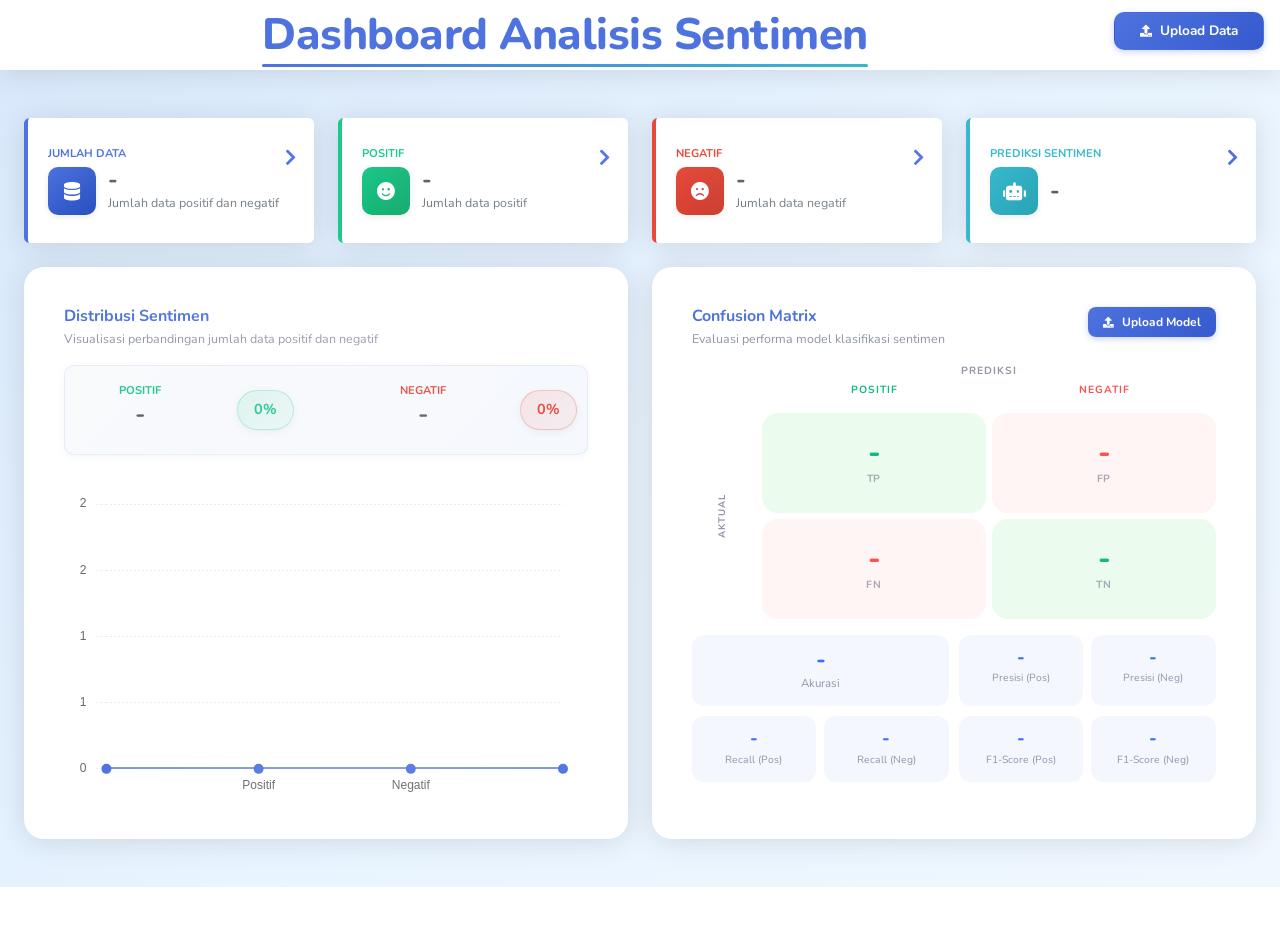
<file: index.html>
<!DOCTYPE html>
<html lang="en">

<head>

    <meta charset="utf-8">
    <meta http-equiv="X-UA-Compatible" content="IE=edge">
    <meta name="viewport" content="width=device-width, initial-scale=1, shrink-to-fit=no">
    <meta name="description" content="">
    <meta name="author" content="">
    
    <title>Danantara - Dashboard</title>

    <!-- Custom fonts for this template-->
    <link href="vendor/fontawesome-free/css/all.min.css" rel="stylesheet" type="text/css">
    <link
        href="https://fonts.googleapis.com/css?family=Nunito:200,200i,300,300i,400,400i,600,600i,700,700i,800,800i,900,900i"
        rel="stylesheet">

    <!-- Custom styles for this template-->
    <link href="css/sb-admin-2.min.css" rel="stylesheet">
    <link href="css/custom.css" rel="stylesheet">
    <link href="https://fonts.googleapis.com/css2?family=Inter:wght@600;800&display=swap" rel="stylesheet">
</head>

<body id="page-top">

    <!-- Page Wrapper -->
    <div id="wrapper">

        <!-- Content Wrapper -->
        <div id="content-wrapper" class="d-flex flex-column">

            <!-- Main Content -->
            <div id="content">

                <!-- Topbar -->
                <nav class="navbar navbar-expand navbar-light bg-white topbar mb-4 static-top shadow">

                    <!-- Dashboard Title - Centered -->
                    <div class="d-flex align-items-center justify-content-center w-100">
                        <h1 class="h3 mb-0 text-gray-800 dashboard-title">Dashboard Analisis Sentimen</h1>
                    </div>

                    <!-- Upload button in Topbar -->
                    <ul class="navbar-nav ml-auto align-items-center">
                        <li class="nav-item">
                            <input type="file" id="fileInput" accept=".csv,application/json" style="display:none">
                            <label for="fileInput"
                            class="btn btn-sm d-flex align-items-center justify-content-center"
                            style="
                            cursor: pointer;
                            background: linear-gradient(135deg, #4e73df, #365ace);
                            color: white;
                            padding: 8px 25px;
                            font-size: .85rem;
                            font-weight: 700;
                            border-radius: 10px;
                            box-shadow: 0 2px 6px rgba(78,115,223,0.3);
                            white-space: nowrap;
                            ">
                                <i class="fas fa-upload fa-sm mr-2"></i> Upload Data
                            </label>
                </nav>
                <!-- End of Topbar -->

                <!-- Begin Page Content -->
                <div class="container-fluid">

                    <!-- Page Heading -->
                    <div class="d-sm-flex align-items-center justify-content-between mb-4">
                        <!-- Title and button moved to Topbar -->
                    </div>

                    <!-- Content Row -->
                    <div class="row align-items-stretch">

                        <!-- Card Jumlah Data -->
                        <div class="col-xl-3 col-md-6 mb-4">
                            <div class="card border-left-primary shadow h-100 py-2 clickable-card" data-href="tables.html" data-filter="tables" tabindex="0" role="button">
                                <div class="card-body position-relative">
                                    <div class="row no-gutters align-items-center">
                                        <div class="col mr-2">
                                            <div class="text-xs font-weight-bold text-primary text-uppercase mb-1">Jumlah Data</div>
                                            <div class="d-flex align-items-center stat-card">
                                                <div class="stat-icon primary"><i class="fas fa-database"></i></div>
                                                <div>
                                                    <div class="stat-value text-gray-800"><span id="totalCount">-</span></div>
                                                    <div class="stat-sub">Jumlah data positif dan negatif</div>
                                                </div>
                                            </div>
                                        </div>
                                    </div>
                                </div>
                            </div>
                        </div>
                        <!-- Card Positif -->
                        <div class="col-xl-3 col-md-6 mb-4">
                            <div class="card border-left-success shadow h-100 py-2 clickable-card" data-href="positif.html" data-filter="positif" tabindex="0" role="button" aria-label="Lihat detail Positif">
                                <div class="card-body position-relative">
                                    <div class="row no-gutters align-items-center">
                                        <div class="col mr-2">
                                            <div class="text-xs font-weight-bold text-success text-uppercase mb-1">Positif</div>
                                            <div class="d-flex align-items-center stat-card">
                                                <div class="stat-icon success"><i class="fas fa-smile"></i></div>
                                                <div>
                                                    <div class="stat-value text-gray-800">
                                                        <span id="positifCount">-</span>
                                                    </div>
                                                    <div class="stat-sub">Jumlah data positif</div>
                                                </div>
                                            </div>
                                        </div>
                                    </div>
                                </div>
                            </div>
                        </div>

                        <!-- Card Negatif -->
                        <div class="col-xl-3 col-md-6 mb-4">
                            <div class="card border-left-danger shadow h-100 py-2 clickable-card" data-href="negatif.html" tabindex="0" role="button" aria-label="Lihat detail Negatif">
                                <div class="card-body position-relative">
                                    <div class="row no-gutters align-items-center">
                                        <div class="col mr-2">
                                            <div class="text-xs font-weight-bold text-danger text-uppercase mb-1">Negatif</div>
                                            <div class="d-flex align-items-center stat-card">
                                                <div class="stat-icon danger"><i class="fas fa-frown"></i></div>
                                                <div>
                                                    <div class="stat-value text-gray-800">
                                                        <span id="negatifCount">-</span>
                                                    </div>
                                                    <div class="stat-sub">Jumlah data negatif</div>
                                                </div>
                                            </div>
                                        </div>
                                    </div>
                                </div>
                            </div>
                        </div>

                        <!-- Card Prediksi Sentimen -->
                        <div class="col-xl-3 col-md-6 mb-4">
                            <div class="card border-left-info shadow h-100 py-2 clickable-card" data-href="prediksi.html" data-filter="prediksi" tabindex="0" role="button">
                                <div class="card-body position-relative">
                                    <div class="row no-gutters align-items-center">
                                        <div class="col mr-2">
                                            <div class="text-xs font-weight-bold text-info text-uppercase mb-1">Prediksi Sentimen</div>
                                            <div class="d-flex align-items-center stat-card">
                                                <div class="stat-icon info"><i class="fas fa-robot"></i></div>
                                                <div>
                                                    <div class="stat-value text-gray-800"><span id="prediksiCount">-</span></div>
                                                </div>
                                            </div>
                                        </div>
                                    </div>
                                </div>
                            </div>
                        </div>

                    </div>

                    <!-- Content Row -->

                    <div class="row align-items-stretch">

                        <!-- Bar Chart -->
                        <div class="col-xl-6 col-lg-6 d-flex">
                            <div class="card shadow mb-4 w-100 confusion-card">
                                <!-- Card Body -->
                                <div class="card-body">
                                    <h6 class="m-0 font-weight-bold text-primary mb-1">Distribusi Sentimen</h6>
                                    <div class="confusion-subtitle mb-3">
                                    Visualisasi perbandingan jumlah data positif dan negatif
                                    </div>
                                    <!-- Summary bar above line chart (combined) -->
                                    <div class="mb-4 text-center small">
                                        <div class="dist-summary" style="max-width:760px; margin:0 auto;">
                                            <div style="text-align:center; min-width:130px;">
                                                <div class="text-xs font-weight-bold text-success text-uppercase" style="font-size:0.7rem;">Positif</div>
                                                <div class="h4 font-weight-bold text-gray-800" id="distPosCount">-</div>
                                            </div>
                                            <div style="display:flex; align-items:center;">
                                                <span id="distPosPercent" class="percent-pill pos">0%</span>
                                            </div>
                                            <div style="width:1px; height:56px; background:rgba(0,0,0,0.06);"></div>
                                            <div style="text-align:center; min-width:130px;">
                                                <div class="text-xs font-weight-bold text-danger text-uppercase" style="font-size:0.7rem;">Negatif</div>
                                                <div class="h4 font-weight-bold text-gray-800" id="distNegCount">-</div>
                                            </div>
                                            <div style="display:flex; align-items:center;">
                                                <span id="distNegPercent" class="percent-pill neg">0%</span>
                                            </div>
                                        </div>
                                    </div>
                                    <div class="chart-bar">
                                        <canvas id="myBarChart"></canvas>
                                    </div>
                                </div>
                            </div>
                        </div>

                        <!-- Confusion Matrix -->
                        <div class="col-xl-6 col-lg-6 d-flex">
                            <div class="card shadow mb-4 confusion-card w-100">
                                <div class="card-body">
                                    <div class="d-flex justify-content-between align-items-start mb-1">
                                        <div>
                                            <h6 class="m-0 font-weight-bold text-primary mb-1">Confusion Matrix</h6>
                                            <div class="confusion-subtitle">
                                            Evaluasi performa model klasifikasi sentimen
                                            </div>
                                        </div>
                                        <button class="btn btn-sm d-flex align-items-center justify-content-center"
                                            onclick="document.getElementById('modelUpload').click()"
                                            style="
                                            background: linear-gradient(135deg, #4e73df, #365ace);
                                            color: white;
                                            padding: 6px 15px;
                                            font-size: .75rem;
                                            font-weight: 700;
                                            border-radius: 8px;
                                            box-shadow: 0 2px 6px rgba(78,115,223,0.3);
                                            white-space: nowrap;
                                            border: none;
                                            ">
                                            <i class="fas fa-upload fa-sm mr-2"></i> Upload Model
                                        </button>
                                        <input type="file" id="modelUpload" style="display:none" onchange="uploadModel()" accept=".json,.pkl">
                                      </div>

                                    <div class="matrix-wrap">

                                    <div></div>

                                    <div class="matrix-col-header">
                                        <div class="pred-title">PREDIKSI</div>
                                        <div class="col-labels">
                                        <div class="col-label pos">POSITIF</div>
                                        <div class="col-label neg">NEGATIF</div>
                                        </div>
                                    </div>

                                    <div class="matrix-row-header">
                                        <div class="row-title">AKTUAL</div>
                                    </div>

                                    <div class="matrix-cells">
                                        <div class="matrix-cell cell-tp">
                                        <div class="cell-num" id="tp">-</div>
                                        <div class="cell-tag">TP</div>
                                        </div>
                                        <div class="matrix-cell cell-fp">
                                        <div class="cell-num" id="fp">-</div>
                                        <div class="cell-tag">FP</div>
                                        </div>
                                        <div class="matrix-cell cell-fn">
                                        <div class="cell-num" id="fn">-</div>
                                        <div class="cell-tag">FN</div>
                                        </div>
                                        <div class="matrix-cell cell-tn">
                                        <div class="cell-num" id="tn">-</div>
                                        <div class="cell-tag">TN</div>
                                        </div>
                                    </div>
                                    </div>

                                    <div class="metrics-grid mt-3">
                                    <div class="metric-cell">
                                        <div class="metric-val" id="accuracy">-</div>
                                        <div class="metric-label">Akurasi</div>
                                    </div>
                                    
                                    <!-- Presisi Split -->
                                    <div class="d-flex gap-2" style="gap: 8px;">
                                        <div class="metric-cell flex-fill">
                                            <div class="metric-val" id="precision_pos" style="font-size: 1.1rem;">-</div>
                                            <div class="metric-label" style="font-size: 0.65rem;">Presisi (Pos)</div>
                                        </div>
                                        <div class="metric-cell flex-fill">
                                            <div class="metric-val" id="precision_neg" style="font-size: 1.1rem;">-</div>
                                            <div class="metric-label" style="font-size: 0.65rem;">Presisi (Neg)</div>
                                        </div>
                                    </div>

                                    <!-- Recall Split -->
                                    <div class="d-flex gap-2" style="gap: 8px;">
                                        <div class="metric-cell flex-fill">
                                            <div class="metric-val" id="recall_pos" style="font-size: 1.1rem;">-</div>
                                            <div class="metric-label" style="font-size: 0.65rem;">Recall (Pos)</div>
                                        </div>
                                        <div class="metric-cell flex-fill">
                                            <div class="metric-val" id="recall_neg" style="font-size: 1.1rem;">-</div>
                                            <div class="metric-label" style="font-size: 0.65rem;">Recall (Neg)</div>
                                        </div>
                                    </div>

                                    <!-- F1-Score Split -->
                                    <div class="d-flex gap-2" style="gap: 8px;">
                                        <div class="metric-cell flex-fill">
                                            <div class="metric-val" id="f1_pos" style="font-size: 1.1rem;">-</div>
                                            <div class="metric-label" style="font-size: 0.65rem;">F1-Score (Pos)</div>
                                        </div>
                                        <div class="metric-cell flex-fill">
                                            <div class="metric-val" id="f1_neg" style="font-size: 1.1rem;">-</div>
                                            <div class="metric-label" style="font-size: 0.65rem;">F1-Score (Neg)</div>
                                        </div>
                                    </div>
                                    </div>
                                </div>
                            </div>
                        </div>
                    </div>

                    
                    
                    <div class="row mt-4">
                        <div class="col-lg-12">
                            <div class="card shadow mb-4" style="display:none;">
                                <div class="card-body">
                                    <div class="table-responsive" style="display:none;">
                                     <table class="table table-bordered" id="uploadedTable" width="100%" cellspacing="0">
                                      <thead id="uploadedTableHead"></thead>
                                        <tbody id="uploadedTableBody"></tbody>
                                        </table>
                                        <div class="d-flex align-items-center justify-content-between mt-2">
                                            <div class="d-flex align-items-center">
                                                <label for="pageSizeSelect" class="mr-2 small text-muted mb-0"></label>
                                                <div id="paginationInfo" class="text-muted small"></div>
                                            </div>
                                            <nav>
                                                <ul class="pagination mb-0" id="paginationControls"></ul>
                                            </nav>
                                        </div>
                                    </div>
                                </div>
                            </div>
                        </div>
                    </div>

            </div>
            <!-- End of Main Content -->

            <!-- Footer -->
             <footer class="sticky-footer bg-white">
                <div class="container my-auto">
                    <div class="copyright text-center my-auto">
                    </div>
                </div>
            </footer>
            <!-- End of Footer -->

        </div>
        <!-- End of Content Wrapper -->

    </div>
    <!-- End of Page Wrapper -->

    <!-- Scroll to Top Button-->
    <a class="scroll-to-top rounded" href="#page-top">
        <i class="fas fa-angle-up"></i>
    </a>

    <!-- Logout Modal-->
    <div class="modal fade" id="logoutModal" tabindex="-1" role="dialog" aria-labelledby="exampleModalLabel"
        aria-hidden="true">
        <div class="modal-dialog" role="document">
            <div class="modal-content">
                <div class="modal-header">
                    <h5 class="modal-title" id="exampleModalLabel">Ready to Leave?</h5>
                    <button class="close" type="button" data-dismiss="modal" aria-label="Close">
                        <span aria-hidden="true">×</span>
                    </button>
                </div>
                <div class="modal-body">Select "Logout" below if you are ready to end your current session.</div>
                <div class="modal-footer">
                    <button class="btn btn-secondary" type="button" data-dismiss="modal">Cancel</button>
                    <a class="btn btn-primary" href="login.html">Logout</a>
                </div>
            </div>
        </div>
    </div>

    <!-- Bootstrap core JavaScript-->
    <script src="vendor/jquery/jquery.min.js"></script>
    <script src="vendor/bootstrap/js/bootstrap.bundle.min.js"></script>

    <!-- Core plugin JavaScript-->
    <script src="vendor/jquery-easing/jquery.easing.min.js"></script>

    <!-- Custom scripts for all pages-->
    <script src="js/sb-admin-2.min.js"></script>

    <!-- Page level plugins -->
    <script src="vendor/chart.js/Chart.min.js"></script>

    <!-- Page level custom scripts -->
    <!-- Bar chart will be initialized by updateChartsFromStorage function -->
    <!-- <script src="js/demo/chart-area-demo.js"></script> -->
    <!-- <script src="js/demo/chart-pie-demo.js"></script> -->

    <!-- Uploaded data handling script -->
    <script>
        
        // Pembantu: pengurai CSV yang tangguh yang menangani bidang yang dikutip
        function csvToArray(strData, strDelimiter) {
            strDelimiter = (strDelimiter || ",");
            const objPattern = new RegExp(
                (
                    "(\\" + strDelimiter + "|\\r?\\n|\\r|^)" +
                    "(?:\"([^\"]*(?:\"\"[^\"]*)*)\"|" +
                    "([^\"\\" + strDelimiter + "\\r\\n]*))"
                ),
                "gi"
            );
            const arrData = [[]];
            let arrMatches = null;
            while ((arrMatches = objPattern.exec(strData))) {
                const strMatchedDelimiter = arrMatches[1];
                if (strMatchedDelimiter.length && strMatchedDelimiter !== strDelimiter) {
                    arrData.push([]);
                }
                let strMatchedValue;
                if (arrMatches[2]) {
                    strMatchedValue = arrMatches[2].replace(/""/g, '"');
                } else {
                    strMatchedValue = arrMatches[3];
                }
                arrData[arrData.length - 1].push(strMatchedValue);
            }
            return arrData;
        }

        // pageSize: jumlah baris per halaman. 0 = tampilkan semua
        let pageSize = 10; // default
        let tableHeader = [];
        let tableRows = [];
        let currentPage = 1;

        // Fungsi untuk mengosongkan data tabel dari memori dan UI
        function clearTable() {
            tableHeader = [];
            tableRows = [];
            currentPage = 1;
            document.getElementById('uploadedTableHead').innerHTML = '';
            document.getElementById('uploadedTableBody').innerHTML = '';
            document.getElementById('paginationControls').innerHTML = '';
            document.getElementById('paginationInfo').textContent = '';
            // atur ulang tampilan hitungan
            try { computePositiveCount(); computeNegativeCount(); } catch (e) { /* abaikan jika belum siap */ }
        }
            
        // Fungsi untuk merender data tabel dari array baris
        function renderDataFromArray(arr) {
            console.log('renderDataFromArray called with:', arr ? arr.length : 0, 'rows');
            if (!arr || !arr.length) {
                console.warn('renderDataFromArray: No data provided');
                return;
            }
            tableHeader = arr[0];
            tableRows = arr.slice(1);
            console.log('Data parsed - Header:', tableHeader, 'Rows:', tableRows.length);
            console.log('First few rows sample:', tableRows.slice(0, 3));
            currentPage = 1;
            showPage(1);
            
            // Perbarui hitungan setelah memastikan DOM siap
            console.log('renderDataFromArray: Ensuring DOM is ready before updating counts...');
            
            // Periksa apakah elemen ada
            const positifCountEl = document.getElementById('positifCount');
            const negatifCountEl = document.getElementById('negatifCount');
            const totalCountEl = document.getElementById('totalCount');
            console.log('renderDataFromArray: Elements check - positifCount:', !!positifCountEl, 'negatifCount:', !!negatifCountEl, 'totalcount:', !!totalCountEl);
            
            if (positifCountEl && negatifCountEl && totalCountEl) {
                console.log('renderDataFromArray: Elements found, calling computePositiveCount, computeNegativeCount and computeTotalCount IMMEDIATELY');
            computePositiveCount();
            computeNegativeCount();
            computeTotalCount();
            } else {
                console.log('renderDataFromArray: Elements not found, waiting for DOM...');
                // Tunggu DOM siap
                setTimeout(function() {
                    console.log('renderDataFromArray: Calling computePositiveCount and computeNegativeCount (delayed)');
                    computePositiveCount();
                    computeNegativeCount();
                    computeTotalCount();
                }, 200);
            }
            
            // Juga perbarui setelah penundaan lebih lama sebagai cadangan
            setTimeout(function() {
                console.log('renderDataFromArray: Calling computeTotalCount, computePositiveCount and computeNegativeCount (backup)');
                computeTotalCount();
                computePositiveCount();
                computeNegativeCount();
                // Perbarui grafik lingkaran setelah hitungan diperbarui
                setTimeout(function() {
                    try {
                        updateChartsFromStorage();
                        console.log('renderDataFromArray: Pie chart updated');
                    } catch (e) {
                        console.warn('renderDataFromArray: Pie chart update failed:', e);
                    }
                }, 100);
            }, 500);
            // isi pemilih untuk kolom positif
            try { populatePositiveColumnSelect(tableHeader); } catch (e) { 
                console.warn('populatePositiveColumnSelect failed:', e);
            }
            console.log('renderDataFromArray completed');
        }

        // Fungsi untuk memperbarui jumlah total data pada UI
        function computeTotalCount() {
            const el = document.getElementById('totalCount');
            if (!el) return;
            const summary = computeSentimentSummary();
            // Jumlah Data = Positif + Negatif, hanya perbarui jika ada data
            if (summary.total > 0) {
                el.textContent = String(summary.pos + summary.neg);
            }
        }

        // Fungsi untuk menghitung jumlah data negatif berdasarkan kolom sentimen
        function computeNegativeCount() {
            // hitung negatif berdasarkan kolom sentimen
            const el = document.getElementById('negatifCount');
            if (!el) return;
            const summary = computeSentimentSummary();
            // Hanya perbarui jika ada data
            if (summary.total > 0) {
                el.textContent = String(summary.neg);
            }
        }

        // Fungsi untuk menghitung ringkasan sentimen (positif & negatif) dari data yang ada
        function computeSentimentSummary() {
            console.log('=== computeSentimentSummary START ===');
    const headers = tableHeader || [];
    let pos = 0, neg = 0;

    if (!tableRows || tableRows.length === 0) {
                console.log('computeSentimentSummary: No data available');
        return { pos: 0, neg: 0, total: 0 };
    }

            console.log('computeSentimentSummary: Processing', tableRows.length, 'rows with', headers.length, 'columns');
            console.log('computeSentimentSummary: Headers:', headers);

            const headersLower = headers.map(h => String(h).toLowerCase().trim());
            
            // Try to find sentiment column with multiple possible names (more aggressive search)
            let sentimentIndex = -1;
            const searchTerms = ['sentimen', 'sentiment', 'label', 'klasifikasi', 'class', 'kategori', 'category', 'hasil', 'result', 'prediksi', 'prediction'];
            
            for (const term of searchTerms) {
                sentimentIndex = headersLower.findIndex(h => h.includes(term));
        if (sentimentIndex !== -1) {
                    console.log('computeSentimentSummary: Found sentiment column by term "' + term + '" at index', sentimentIndex, 'Header:', headers[sentimentIndex]);
                    break;
                }
            }

            if (sentimentIndex === -1) {
                // If not found, try to detect by scanning ALL columns and values
                console.log('computeSentimentSummary: Sentiment column not found by name, scanning all columns...');
                for (let col = 0; col < headers.length; col++) {
                    let posCount = 0, negCount = 0, validCount = 0;
                    const sampleSize = Math.min(tableRows.length, 200);
                    for (let i = 0; i < sampleSize; i++) {
                        const val = String(tableRows[i][col] || '').trim().toLowerCase();
                        if (val === 'positif' || val === 'positive' || val === '1' || val === 'pos' || val === 'p') {
                            posCount++;
                            validCount++;
                        } else if (val === 'negatif' || val === 'negative' || val === '0' || val === 'neg' || val === 'n') {
                            negCount++;
                            validCount++;
                        }
                    }
                    // If more than 30% of values are sentiment values, consider this the sentiment column
                    if (validCount > sampleSize * 0.3) {
                        sentimentIndex = col;
                        console.log('computeSentimentSummary: Detected sentiment column at index', col, 'Header:', headers[col], 'Pos:', posCount, 'Neg:', negCount);
                        break;
                    }
                }
            }

            if (sentimentIndex === -1) {
                console.warn('computeSentimentSummary: Could not find sentiment column. All headers:', headers);
                console.warn('computeSentimentSummary: First row sample:', tableRows[0]);
                return { pos: 0, neg: 0, total: tableRows.length };
            }

            // Count positive and negative with more flexible matching
            console.log('computeSentimentSummary: Counting from column index', sentimentIndex, '("' + headers[sentimentIndex] + '")');
            let sampleValues = [];
            const positivePatterns = ['positif', 'positive', '1', 'pos', 'p', 'true', 'yes', 'y'];
            const negativePatterns = ['negatif', 'negative', '0', 'neg', 'n', 'false', 'no'];
            
            for (let i = 0; i < tableRows.length; i++) {
                const r = tableRows[i];
            const v = String(r[sentimentIndex] || '').trim().toLowerCase();
                if (i < 10) sampleValues.push(v); // Store first 10 values for debugging
                
                // Check if value matches positive patterns
                let isPositive = positivePatterns.some(pattern => v === pattern || v.includes(pattern));
                let isNegative = negativePatterns.some(pattern => v === pattern || v.includes(pattern));
                
                if (isPositive) {
                    pos++;
                } else if (isNegative) {
                    neg++;
                }
            }
            
            console.log('computeSentimentSummary: Sample values:', sampleValues);
            console.log('computeSentimentSummary: Result - Pos:', pos, 'Neg:', neg, 'Total:', tableRows.length);
            console.log('=== computeSentimentSummary END ===');
    return { pos, neg, total: tableRows.length };
}


        // Fungsi untuk menghitung jumlah data positif berdasarkan kolom sentimen dan memperbarui UI
        function computePositiveCountBySentiment() {
            console.log('=== computePositiveCountBySentiment START ===');
            
            // Mencoba beberapa metode untuk menemukan elemen target
            let el = document.getElementById('positifCount');
            if (!el) el = document.querySelector('#positifCount');
            
            if (!el) {
                console.error('computePositiveCountBySentiment: positifCount element not found!');
                return;
            }
            
            // Ambil ringkasan sentimen
            const summary = computeSentimentSummary();
            
            // Perbarui nilai di UI jika ada data
            if (summary.total > 0) {
                const countValue = String(summary.pos);
                el.textContent = countValue;
                el.innerHTML = countValue;
            }
            
            console.log('=== computePositiveCountBySentiment END ===');
        }

        // Fungsi untuk mengisi pilihan dropdown kolom positif berdasarkan header tabel
        function populatePositiveColumnSelect(headers) {
            const sel = document.getElementById('positifColumnSelect');
            if (!sel) return;
            sel.innerHTML = '';
            const optAuto = document.createElement('option');
            optAuto.value = 'auto';
            optAuto.textContent = 'Auto (deteksi)';
            sel.appendChild(optAuto);
            const headersLower = (headers || []).map(h => String(h).toLowerCase());
            (headers || []).forEach((h, idx) => {
                const opt = document.createElement('option');
                opt.value = String(idx);
                opt.textContent = h;
                sel.appendChild(opt);
            });
            const detected = detectPositiveColumnIndex(headersLower);
            if (detected !== -1) sel.value = String(detected); else sel.value = 'auto';
            sel.addEventListener('change', function () { computePositiveCount(); computeNegativeCount(); });
        }

        // Fungsi heuristik untuk mendeteksi indeks kolom yang berisi label sentimen
        function detectPositiveColumnIndex(headersLower) {
            if (!headersLower || !headersLower.length) return -1;
            const candidates = ['positif', 'positive', 'pos', 'label', 'sentiment', 'result', 'class', 'status', 'kategori', 'category', 'prediksi', 'prediction'];
            for (const c of candidates) {
                const idx = headersLower.findIndex(h => h.includes(c));
                if (idx !== -1) return idx;
            }
            // pindai nilai sampel per kolom jika header tidak cocok
            const positiveRegex = /^\s*(1|true|yes|y|pos|positif|positive)\s*$/i;
            const negativeRegex = /^\s*(0|false|no|n|negatif|negative|neg)\s*$/i;
            let bestIdx = -1;
            let bestScore = 0;
            const rowsToCheck = Math.min(tableRows.length, 200);
            for (let col = 0; col < headersLower.length; col++) {
                let pos = 0, neg = 0, nonEmpty = 0, ones = 0, zeros = 0;
                for (let r = 0; r < rowsToCheck; r++) {
                    const v = tableRows[r][col];
                    if (v == null || String(v).trim() === '') continue;
                    nonEmpty++;
                    const s = String(v).trim();
                    if (/^[01]$/.test(s)) { if (s === '1') ones++; else zeros++; }
                    if (positiveRegex.test(s)) pos++;
                    if (negativeRegex.test(s)) neg++;
                }
                let score = pos - neg;
                if (ones + zeros > 0) score += (ones - zeros);
                if (nonEmpty > 0) score = score / Math.sqrt(nonEmpty);
                if (score > bestScore && score > 0) { bestScore = score; bestIdx = col; }
            }
            return bestIdx;
        }

        // Fungsi pembantu untuk menunggu hingga elemen tersedia di DOM
        function waitForElement(selector, callback, maxAttempts = 10, interval = 100) {
            let attempts = 0;
            // Fungsi internal untuk memeriksa keberadaan elemen secara berulang
            const checkElement = function() {
                attempts++;
                const element = document.querySelector(selector) || document.getElementById(selector.replace('#', ''));
                if (element) {
                    console.log('waitForElement: Found element', selector, 'after', attempts, 'attempts');
                    callback(element);
                } else if (attempts < maxAttempts) {
                    setTimeout(checkElement, interval);
                } else {
                    console.error('waitForElement: Element', selector, 'not found after', maxAttempts, 'attempts');
                }
            };
            checkElement();
        }

        // Fungsi utama untuk memicu perhitungan jumlah data positif
        function computePositiveCount() {
            console.log('computePositiveCount called');
            // Tunggu elemen tersedia sebelum memperbarui
            waitForElement('#positifCount', function() {
                try { 
                    computePositiveCountBySentiment(); 
                    console.log('computePositiveCount: Successfully called computePositiveCountBySentiment');
                } catch (e) { 
                    console.error('computePositiveCount error:', e);
                    console.warn('computePositiveCount fallback', e); 
                }
            });
        }

        // Fungsi untuk merender data tabel dari array objek
        function renderDataFromObjects(data) {
            console.log('renderDataFromObjects called with:', data ? data.length : 0, 'items');
            if (!Array.isArray(data)) {
                console.error('renderDataFromObjects: Data is not an array');
                alert('JSON must be an array of objects or arrays');
                return;
            }
            if (data.length === 0) {
                console.warn('renderDataFromObjects: Empty array');
                return;
            }
            // Jika array berisi array, anggap baris pertama sebagai header
            if (Array.isArray(data[0])) {
                console.log('renderDataFromObjects: Detected array of arrays, delegating to renderDataFromArray');
                renderDataFromArray(data);
                return;
            }
            // Array objek => satukan menjadi header + baris
            console.log('renderDataFromObjects: Detected array of objects, converting...');
            const keys = Array.from(data.reduce((s, o) => { Object.keys(o).forEach(k => s.add(k)); return s; }, new Set()));
            const rows = data.map(o => keys.map(k => o[k] == null ? '' : String(o[k])));
            console.log('renderDataFromObjects: Converted to', keys.length, 'columns,', rows.length, 'rows');
            renderDataFromArray([keys, ...rows]);
        }

        // Fungsi untuk menampilkan data pada halaman tertentu (paginasi)
        function showPage(page) {
            // sinkronkan pageSize dengan pemilih jika berubah
            const sel = document.getElementById('pageSizeSelect');
            if (sel) {
                const val = parseInt(sel.value, 10);
                if (!isNaN(val)) pageSize = val;
            }

            const totalRows = tableRows.length;
            const totalPages = pageSize === 0 ? 1 : Math.max(1, Math.ceil(totalRows / pageSize));
            if (page < 1) page = 1;
            if (page > totalPages) page = totalPages;
            currentPage = page;

            // render header tabel
            const theadEl = document.getElementById('uploadedTableHead');
            if (theadEl) {
            if (tableHeader && tableHeader.length) {
                const thead = tableHeader.map(h => `<th>${escapeHtml(h)}</th>`).join('');
                    theadEl.innerHTML = `<tr>${thead}</tr>`;
                    console.log('Table header rendered:', tableHeader);
            } else {
                    theadEl.innerHTML = '';
                    console.warn('No table header to render');
                }
            } else {
                console.error('uploadedTableHead element not found!');
            }

            // Hitung baris awal dan akhir untuk paginasi
            let start, end;
            if (pageSize === 0) {
                start = 0;
                end = totalRows;
            } else {
                start = (currentPage - 1) * pageSize;
                end = Math.min(start + pageSize, totalRows);
            }

            // render baris untuk halaman saat ini
            const tbodyEl = document.getElementById('uploadedTableBody');
            if (tbodyEl) {
            const pageRows = tableRows.slice(start, end);
                console.log('Rendering page rows:', { start, end, pageRowsCount: pageRows.length, totalRows });
            // deteksi indeks kolom sentimen untuk pewarnaan label
            let sentimentIdx = -1;
            try {
                if (tableHeader && tableHeader.length) {
                    const headersLower = tableHeader.map(h => String(h).toLowerCase());
                    const candidates = ['sentimen','sentiment','label','klasifikasi','hasil','prediksi','prediction','result','class','kategori','category'];
                    for (const term of candidates) {
                        const idx = headersLower.findIndex(h => h.includes(term));
                        if (idx !== -1) { sentimentIdx = idx; break; }
                    }
                }
            } catch (e) { console.warn('sentiment detection failed', e); }

            const formatSentimentCell = (val) => {
                const s = String(val || '').trim();
                const sLow = s.toLowerCase();
                const posRegex = /^(1|true|yes|y|pos|positif|positive)$/i;
                const negRegex = /^(0|false|no|n|negatif|negative|neg)$/i;
                if (posRegex.test(sLow) || sLow.includes('posit')) return `<span class="sent-badge pos">${escapeHtml(s)}</span>`;
                if (negRegex.test(sLow) || sLow.includes('negat')) return `<span class="sent-badge neg">${escapeHtml(s)}</span>`;
                return escapeHtml(s);
            };

            const tbody = pageRows.map(r => '<tr>' + r.map((c, ci) => {
                if (ci === sentimentIdx) return `<td>${formatSentimentCell(c)}</td>`;
                return `<td>${escapeHtml(c)}</td>`;
            }).join('') + '</tr>').join('');
                tbodyEl.innerHTML = tbody;
            }

            // log debug
            console.log('showPage', { page, pageSize, totalRows, start, end });

            // perbarui informasi paginasi
            const paginationInfoEl = document.getElementById('paginationInfo');
            if (paginationInfoEl) {
                if (totalRows === 0) {
                    paginationInfoEl.textContent = 'Tidak ada data';
} else if (pageSize === 0) {
                    paginationInfoEl.textContent =
                        `Menampilkan 1–${totalRows} dari ${totalRows} (Semua)`;
} else {
                    paginationInfoEl.textContent =
                        `Menampilkan ${start + 1}–${Math.min(end, totalRows)} dari ${totalRows}`;
                }
}

            // perbarui kontrol navigasi
            updatePaginationControls(totalPages);
        }

        // Fungsi untuk memperbarui elemen kontrol navigasi paginasi
        function updatePaginationControls(totalPages) {
            const container = document.getElementById('paginationControls');
            container.innerHTML = '';
            // jika menampilkan semua atau hanya satu halaman, sembunyikan kontrol
            if (pageSize === 0 || totalPages <= 1) {
                return;
            }
            // tombol sebelumnya (prev)
            const prev = document.createElement('li');
            prev.className = 'page-item ' + (currentPage === 1 ? 'disabled' : '');
            prev.innerHTML = `<a class="page-link" href="#" tabindex="-1">Previous</a>`;
            prev.addEventListener('click', function (e) { e.preventDefault(); if (currentPage > 1) showPage(currentPage - 1); });
            container.appendChild(prev);

            // nomor halaman (dibatasi maksimal 7 tombol)
            const maxButtons = 7;
            let startPage = Math.max(1, currentPage - Math.floor(maxButtons / 2));
            let endPage = Math.min(totalPages, startPage + maxButtons - 1);
            if (endPage - startPage < maxButtons - 1) {
                startPage = Math.max(1, endPage - maxButtons + 1);
            }
            for (let p = startPage; p <= endPage; p++) {
                const li = document.createElement('li');
                li.className = 'page-item ' + (p === currentPage ? 'active' : '');
                li.innerHTML = `<a class="page-link" href="#">${p}</a>`;
                li.addEventListener('click', function (e) { e.preventDefault(); showPage(p); });
                container.appendChild(li);
            }

            // tombol berikutnya (next)
            const next = document.createElement('li');
            next.className = 'page-item ' + (currentPage === totalPages ? 'disabled' : '');
            next.innerHTML = `<a class="page-link" href="#">Next</a>`;
            next.addEventListener('click', function (e) { e.preventDefault(); if (currentPage < totalPages) showPage(currentPage + 1); });
            container.appendChild(next);
        }

        // Menyiapkan pemilih ukuran halaman ketika dropdown berubah
        function setupPageSizeSelector() {
            const pageSizeSelect = document.getElementById('pageSizeSelect');
            if (pageSizeSelect) {
                pageSizeSelect.addEventListener('change', function (e) {
            const val = parseInt(e.target.value, 10);
            if (!isNaN(val)) {
                pageSize = val;
                showPage(1);
            }
        });
            }
        }

        // Fungsi untuk melarikan (escape) karakter HTML agar aman ditampilkan
        function escapeHtml(text) {
            return text
                .replace(/&/g, '&amp;')
                .replace(/</g, '&lt;')
                .replace(/>/g, '&gt;')
                .replace(/"/g, '&quot;')
                .replace(/'/g, '&#039;');
        }

        // Fungsi global untuk menangani unggahan file - dipanggil langsung dari onchange input file
        function handleFileUpload(inputElement) {
            const file = inputElement.files[0];
            if (!file) {
                console.log('No file selected');
                return;
            }
            console.log('handleFileUpload called - File selected:', file.name, 'Type:', file.type);
            
            const fileNameEl = document.getElementById('fileName');
            if (fileNameEl) {
                fileNameEl.textContent = file.name;
            }
            
            const reader = new FileReader();
            reader.onerror = function(err) {
                console.error('FileReader error:', err);
                alert('Error membaca file: ' + err.message);
            };
            
            reader.onload = function (ev) {
                const text = ev.target.result;
                console.log('File read successfully, length:', text.length);
                
                clearTable();
                
                if (file.name.toLowerCase().endsWith('.json') || file.type === 'application/json') {
                    try {
                        console.log('Parsing as JSON...');
                        const parsed = JSON.parse(text);
                        console.log('JSON parsed successfully, rows:', parsed.length);
                        renderDataFromObjects(parsed);
                    } catch (err) {
                        console.error('JSON parse error:', err);
                        alert('Gagal membaca JSON: ' + err.message);
                    }
                } else {
                    // anggap sebagai CSV
                    try {
                        console.log('Parsing as CSV...');
                        const arr = csvToArray(text);
                        console.log('CSV parsed successfully, rows:', arr.length);
                        renderDataFromArray(arr);
                    } catch (err) {
                        console.error('CSV parse error:', err);
                        alert('Gagal membaca CSV: ' + err.message);
                    }
                }
                
                // simpan ke sessionStorage agar tidak perlu unggah ulang
                try {
                    saveCurrentDataToStorage();
                    // pastikan grafik diperbarui segera setelah unggah
                    setTimeout(function() {
                        try { 
                            updateChartsFromStorage(); 
                            console.log('Charts updated after file upload');
                        } catch (e) { 
                            console.warn('Chart update failed:', e);
                        }
                    }, 150);
                    // tulis juga kunci pembaruan agar halaman lain menerima event storage
                    try { sessionStorage.setItem('uploadedTableData_update', Date.now().toString()); } catch (e) { }
                } catch (err) {
                    console.warn('Unable to save uploaded data:', err);
                }
            };
            
            reader.readAsText(file);
        }

        // Menyiapkan fungsionalitas tombol unggah saat DOM siap
        function setupUploadButton() {
            const uploadBtn = document.getElementById('uploadBtn');
            const uploadBtnLabel = document.getElementById('uploadBtnLabel');
            const fileInput = document.getElementById('fileInput');
            
            if (!fileInput) {
                console.error('File input not found!');
                return false;
            }

            console.log('Setting up upload button...', { uploadBtn, uploadBtnLabel, fileInput });

            // Metode 1: Gunakan label (paling andal - bekerja secara asli dengan input file)
            if (uploadBtnLabel) {
                console.log('Using label method for file upload');
                // Label sudah terhubung via atribut 'for', tidak perlu setup tambahan
            }

            // Metode 2: Gunakan tombol sebagai cadangan
            if (uploadBtn) {
                // Hapus handler klik yang sudah ada
                uploadBtn.onclick = null;
                
                // Tambahkan event listener klik
                uploadBtn.onclick = function(e) {
                    e.preventDefault();
                    e.stopPropagation();
                    console.log('Upload button clicked, triggering file input...');
                    try {
                        fileInput.click();
                        console.log('File input click triggered successfully');
                    } catch (err) {
                        console.error('Error triggering file input:', err);
                        alert('Error: Tidak dapat membuka file picker. Silakan coba lagi.');
                    }
                    return false;
                };
                
                // Tambahkan juga via addEventListener sebagai cadangan
                uploadBtn.addEventListener('click', function(e) {
                    e.preventDefault();
                    e.stopPropagation();
                    console.log('Upload button clicked (addEventListener), triggering file input...');
                    fileInput.click();
                }, false);
            }
            
            // Fungsi internal untuk menangani perubahan pada input file (ketika file dipilih)
            function handleFileChange(e) {
            const file = e.target.files[0];
                if (!file) {
                    console.log('No file selected');
                    return;
                }
                console.log('File selected:', file.name, 'Type:', file.type);
                
                const fileNameEl = document.getElementById('fileName');
                if (fileNameEl) {
                    fileNameEl.textContent = file.name;
                }
                
            const reader = new FileReader();
                reader.onerror = function(err) {
                    console.error('FileReader error:', err);
                    alert('Error membaca file: ' + err.message);
                };
                
            reader.onload = function (ev) {
                const text = ev.target.result;
                    console.log('File read successfully, length:', text.length);
                    
                clearTable();
                    
                if (file.name.toLowerCase().endsWith('.json') || file.type === 'application/json') {
                    try {
                            console.log('Parsing as JSON...');
                        const parsed = JSON.parse(text);
                            console.log('JSON parsed successfully, rows:', parsed.length);
                        renderDataFromObjects(parsed);
                    } catch (err) {
                            console.error('JSON parse error:', err);
                        alert('Gagal membaca JSON: ' + err.message);
                    }
                } else {
                    // anggap sebagai CSV
                    try {
                            console.log('Parsing as CSV...');
                        const arr = csvToArray(text);
                            console.log('CSV parsed successfully, rows:', arr.length);
                        renderDataFromArray(arr);
                    } catch (err) {
                            console.error('CSV parse error:', err);
                        alert('Gagal membaca CSV: ' + err.message);
                    }
                }
                    
                // simpan ke sessionStorage agar tidak perlu unggah ulang
                try {
                    saveCurrentDataToStorage();
                    // pastikan grafik diperbarui segera setelah unggah
                        try { updateChartsFromStorage(); } catch (e) { 
                            console.warn('Chart update failed:', e);
                        }
                    // tulis juga kunci pembaruan agar halaman lain menerima event storage
                    try { sessionStorage.setItem('uploadedTableData_update', Date.now().toString()); } catch (e) { }
                } catch (err) {
                    console.warn('Unable to save uploaded data:', err);
                }
            };
                
            reader.readAsText(file);
            }
            
            // Hapus listener yang sudah ada terlebih dahulu
            const oldHandler = fileInput.onchange;
            fileInput.onchange = null;
            if (oldHandler) {
                fileInput.removeEventListener('change', oldHandler);
            }
            
            // Tambahkan event listener menggunakan kedua metode untuk kompatibilitas maksimal
            fileInput.onchange = handleFileChange;
            fileInput.addEventListener('change', handleFileChange, false);
            
            console.log('File input change handler attached', { 
                hasOnchange: !!fileInput.onchange, 
                fileInputId: fileInput.id 
            });
            
            console.log('Upload button and file input setup complete');
            return true;
        }

        // Inisialisasi komponen tombol unggah dan pemilih ukuran halaman saat DOM siap
        function initializeComponents() {
            console.log('Initializing components...');
            setupUploadButton();
            setupPageSizeSelector();
        }

        // Berbagai cara untuk memastikan inisialisasi
        if (document.readyState === 'loading') {
            document.addEventListener('DOMContentLoaded', initializeComponents);
        } else {
            // DOM sudah dimuat, segera inisialisasi
            initializeComponents();
        }

        // Cadangan: coba juga setelah penundaan singkat untuk memastikan listener input file terpasang
        setTimeout(function() {
            const fileInput = document.getElementById('fileInput');
            if (fileInput) {
                console.log('Fallback: Ensuring file input listener is attached...');
                // Siapkan ulang jika diperlukan
                if (!fileInput.onchange) {
                    console.log('File input has no onchange handler, re-initializing...');
                    setupUploadButton();
                } else {
                    console.log('File input already has onchange handler');
                }
            }
        }, 100);
        
        // Pastikan juga sudah siap saat jendela dimuat
        window.addEventListener('load', function() {
            console.log('Window loaded, checking file input setup...');
            const fileInput = document.getElementById('fileInput');
            if (fileInput && !fileInput.onchange) {
                console.log('File input missing handler on window load, re-initializing...');
                setupUploadButton();
            }
        });

        // Menyimpan data header dan baris tabel saat ini ke sessionStorage
        function saveCurrentDataToStorage() {
            try {
                // Ambil nama file - periksa apakah elemen ada
                let fileName = null;
                const fileNameEl = document.getElementById('fileName');
                if (fileNameEl) {
                    fileName = fileNameEl.textContent || null;
                }
                
                const payload = {
                    header: tableHeader,
                    rows: tableRows,
                    fileName: fileName,
                    savedAt: Date.now()
                };
                sessionStorage.setItem('uploadedTableData', JSON.stringify(payload));
                console.log('saveCurrentDataToStorage: Data saved to sessionStorage', tableRows.length, 'rows');
            } catch (err) {
                console.warn('Failed to save uploaded data:', err);
            }
        }
        // Memuat data yang tersimpan dari sessionStorage jika ada
        function loadSavedDataFromStorage() {
            try {
                const raw = sessionStorage.getItem('uploadedTableData');
                if (!raw) {
                    console.log('loadSavedDataFromStorage: No saved data found');
                    return false;
                }
                const obj = JSON.parse(raw);
                if (!obj || !obj.header || !obj.rows) {
                    console.warn('loadSavedDataFromStorage: Invalid saved data structure');
                    return false;
                }
                tableHeader = obj.header;
                tableRows = obj.rows;
                console.log('loadSavedDataFromStorage: Loaded', tableRows.length, 'rows');
                const fileNameEl = document.getElementById('fileName');
                if (fileNameEl) {
                    fileNameEl.textContent = obj.fileName || 'Saved data';
                }
                // tampilkan halaman pertama
                showPage(1);
                try { populatePositiveColumnSelect(tableHeader); } catch (e) { 
                    console.warn('populatePositiveColumnSelect failed:', e);
                }
                computePositiveCount();
                try { computeNegativeCount(); } catch (e) { 
                    console.warn('computeNegativeCount failed:', e);
                }
                console.log('loadSavedDataFromStorage: Data loaded and counts updated');
                return true;
            } catch (err) {
                console.warn('Failed to load saved uploaded data:', err);
                return false;
            }
        }

        // Clear saved data from storage and UI
        // Clear Data functionality removed to keep uploaded data persistent

        // Coba memuat data yang tersimpan saat startup
        (function tryLoadSaved() {
            console.log('tryLoadSaved: Starting...');
            const loaded = loadSavedDataFromStorage();
            console.log('tryLoadSaved: Data loaded =', loaded);
            
            // Selalu panggil updateChartsFromStorage setelah mencoba memuat data yang tersimpan
            // Ini memastikan grafik diperbarui meskipun data dimuat dari sessionStorage
            setTimeout(function() {
                console.log('tryLoadSaved: Calling updateChartsFromStorage after load');
                try {
                    updateChartsFromStorage();
                } catch(e) {
                    console.warn('tryLoadSaved: updateChartsFromStorage error:', e);
                }
            }, 100);
            
            // tidak ada tombol hapus: data tetap persisten
            if (!loaded) { /* tidak ada yang ditampilkan */ }
        })();

        // Pastikan hasil evaluasi model dimuat saat DOM siap
        document.addEventListener('DOMContentLoaded', function() {
            console.log('DOMContentLoaded: Loading saved model results...');
            if (typeof loadSavedModelResults === 'function') {
                loadSavedModelResults();
            }
        });

        // Sinkronisasi hasil evaluasi model jika ada perubahan di tab lain
        window.addEventListener('storage', function(e) {
            if (e.key === 'uploadedModelResults') {
                console.log('Storage event: uploadedModelResults changed, updating UI...');
                if (typeof loadSavedModelResults === 'function') {
                    loadSavedModelResults();
                }
            }
        });
    </script>

    <!-- Pembaruan grafik dinamis dari data yang diunggah -->
    <script>
        // Fungsi untuk menghitung jumlah Positif dan Negatif dari payload data
        function getPosNegCountsFromPayload(payload) {
            if (!payload || !payload.rows || !payload.rows.length) return { pos: 0, neg: 0, total: 0 };
            const headers = payload.header || [];
            const rows = payload.rows || [];
            const headersLower = headers.map(h => String(h).toLowerCase());
            const positiveRegex = /^\s*(1|true|yes|y|pos|positif|positive)\s*$/i;
            const negativeRegex = /^\s*(0|false|no|n|negatif|negative|neg)\s*$/i;

            const candidates = ['positif', 'positive', 'pos', 'label', 'sentiment', 'result', 'class', 'status', 'kategori', 'category'];
            let colIndex = -1;
            for (const c of candidates) {
                const idx = headersLower.findIndex(h => h.includes(c));
                if (idx !== -1) { colIndex = idx; break; }
            }

            let pos = 0, neg = 0;
            if (colIndex !== -1) {
                for (const r of rows) {
                    const v = r[colIndex] == null ? '' : String(r[colIndex]).trim();
                    if (positiveRegex.test(v)) pos++;
                    else if (negativeRegex.test(v)) neg++;
                }
            } else {
                for (const r of rows) {
                    let rowPos = false, rowNeg = false;
                    for (const c of r) {
                        const s = String(c == null ? '' : c).trim();
                        if (!rowPos && positiveRegex.test(s)) rowPos = true;
                        if (!rowNeg && negativeRegex.test(s)) rowNeg = true;
                    }
                    if (rowPos) pos++;
                    else if (rowNeg) neg++;
                }
            }
            return { pos: pos, neg: neg, total: rows.length };
        }

            // Fungsi utama untuk memperbarui semua grafik berdasarkan data di penyimpanan
            function updateChartsFromStorage() {
                console.log('updateChartsFromStorage called');
                
                let pos = 0, neg = 0, total = 0;
                let usedDemoData = false;

                // 1. Coba ambil data dari memori (jika file baru saja diunggah)
                if (typeof computeSentimentSummary === 'function' && tableRows && tableRows.length > 0) {
                    const summary = computeSentimentSummary();
                    pos = summary.pos;
                    neg = summary.neg;
                    // Jumlah Data = Positif + Negatif
                    total = summary.pos + summary.neg;
                    console.log('updateChartsFromStorage: Using computeSentimentSummary - Pos:', pos, 'Neg:', neg );
                } 
                // 2. Coba ambil data dari sessionStorage
                else {
                    const raw = sessionStorage.getItem('uploadedTableData');
                    if (raw) {
                        try {
                            const payload = JSON.parse(raw);
                            const result = getPosNegCountsFromPayload(payload);
                            pos = result.pos;
                            neg = result.neg;
                            total = result.total;
                            console.log('updateChartsFromStorage: Using sessionStorage - Pos:', pos, 'Neg:', neg);
                        } catch (e) {
                            console.warn('updateChartsFromStorage: Error parsing sessionStorage', e);
                        }
                    }
                }

                // Perbarui kartu jumlah total jika ada data
                const totalEl = document.getElementById('totalCount');
                if (totalEl && total > 0) totalEl.textContent = total;

                // (Bagian Data Demo telah dihapus agar UI tetap kosong jika tidak ada data sesi)

                // Perbarui statistik ringkasan di kartu grafik kiri jika ada data
                const distPosCountEl = document.getElementById("distPosCount");
                const distNegCountEl = document.getElementById("distNegCount");
                const distPosPercentEl = document.getElementById("distPosPercent");
                const distNegPercentEl = document.getElementById("distNegPercent");

                if (total > 0) {
                    if (distPosCountEl) distPosCountEl.textContent = pos;
                    if (distNegCountEl) distNegCountEl.textContent = neg;

                    // Hitung dan tampilkan persentase
                    const totalData = pos + neg;
                    const posPercent = totalData > 0 ? ((pos / totalData) * 100).toFixed(1) : 0;
                    const negPercent = totalData > 0 ? ((neg / totalData) * 100).toFixed(1) : 0;

                    if (distPosPercentEl) distPosPercentEl.textContent = posPercent + '%';
                    if (distNegPercentEl) distNegPercentEl.textContent = negPercent + '%';
                }

                // Warna: Hijau untuk positif, Merah untuk negatif
                const positifColor = '#1cc88a'; // Hijau
                const negatifColor = '#e74a3b'; // Merah
                const positifHoverColor = '#17a673'; // Hijau lebih gelap
                const negatifHoverColor = '#be2617'; // Merah lebih gelap

                // Grafik lingkaran dihapus — UI confusion matrix digunakan sebagai gantinya.
                // (Placeholder tetap ada untuk elemen confusion matrix; nilai dapat diatur di tempat lain.)
                const confTP = document.getElementById('conf-tp');
                const confFP = document.getElementById('conf-fp');
                const confFN = document.getElementById('conf-fn');
                const confTN = document.getElementById('conf-tn');
                if (confTP) confTP.textContent = confTP.textContent || '-';
                if (confFP) confFP.textContent = confFP.textContent || '-';
                if (confFN) confFN.textContent = confFN.textContent || '-';
                if (confTN) confTN.textContent = confTN.textContent || '-';

                // --- Perbarui Grafik Batang (Chart.js v2) ---
                const barCtx = document.getElementById("myBarChart");
                if (barCtx) {
                    // Pembantu untuk memformat angka
                    const number_format = (number, decimals, dec_point, thousands_sep) => {
                        // *     contoh: number_format(1234.56, 2, ',', ' ');
                        // *     hasil: '1 234,56'
                        number = (number + '').replace(',', '').replace(' ', '');
                        var n = !isFinite(+number) ? 0 : +number,
                            prec = !isFinite(+decimals) ? 0 : Math.abs(decimals),
                            sep = (typeof thousands_sep === 'undefined') ? ',' : thousands_sep,
                            dec = (typeof dec_point === 'undefined') ? '.' : dec_point,
                            s = '',
                            toFixedFix = function(n, prec) {
                                var k = Math.pow(10, prec);
                                return '' + Math.round(n * k) / k;
                            };
                        s = (prec ? toFixedFix(n, prec) : '' + Math.round(n)).split('.');
                        if (s[0].length > 3) {
                            s[0] = s[0].replace(/\B(?=(?:\d{3})+(?!\d))/g, sep);
                        }
                        if ((s[1] || '').length < prec) {
                            s[1] = s[1] || '';
                            s[1] += new Array(prec - s[1].length + 1).join('0');
                        }
                        return s.join(dec);
                    };

                    const maxVal = Math.max(pos, neg, 1);
                    const totalVal = pos + neg;
                    
                    if (myBarChart) {
                        myBarChart.data.labels = ['', 'Positif', 'Negatif', ''];
                        myBarChart.data.datasets[0].data = [0, pos, neg, 0];
                        if (myBarChart.options.scales.yAxes[0]) {
                            myBarChart.options.scales.yAxes[0].ticks.max = Math.ceil(maxVal * 1.2);
                        }
                        myBarChart.update();
                    } else {
                        myBarChart = new Chart(barCtx, {
                            type: 'line',
                            data: {
                                labels: ['', 'Positif', 'Negatif', ''],
                                datasets: [{
                                    label: 'Jumlah Data',
                                    lineTension: 0.5,
                                    backgroundColor: "rgba(240, 244, 255, 1)",
                                    borderColor: "rgba(78, 115, 223, 1)",
                                    pointRadius: 4,
                                    pointBackgroundColor: "rgba(78, 115, 223, 1)",
                                    pointBorderColor: "rgba(78, 115, 223, 1)",
                                    pointHoverRadius: 5,
                                    pointHoverBackgroundColor: "rgba(78, 115, 223, 1)",
                                    pointHoverBorderColor: "rgba(78, 115, 223, 1)",
                                    pointHitRadius: 10,
                                    pointBorderWidth: 2,
                                    data: [0, pos, neg, 0],
                                    fill: true,
                                }]
                            },
                            options: {
                                maintainAspectRatio: false,
                                layout: {
                                    padding: {
                                        left: 10,
                                        right: 25,
                                        top: 25,
                                        bottom: 0
                                    }
                                },
                                scales: {
                                    xAxes: [{
                                        gridLines: {
                                            display: false,
                                            drawBorder: false
                                        },
                                        ticks: {
                                            maxTicksLimit: 6
                                        }
                                    }],
                                    yAxes: [{
                                        ticks: {
                                            min: 0,
                                            max: Math.ceil(maxVal * 1.2),
                                            maxTicksLimit: 5,
                                            padding: 10,
                                            callback: function(value, index, values) {
                                                return number_format(value);
                                            }
                                        },
                                        gridLines: {
                                            color: "rgb(234, 236, 244)",
                                            zeroLineColor: "rgb(234, 236, 244)",
                                            drawBorder: false,
                                            borderDash: [2],
                                            zeroLineBorderDash: [2]
                                        }
                                    }],
                                },
                                legend: {
                                    display: false
                                },
                                tooltips: {
                                    titleMarginBottom: 10,
                                    titleFontColor: '#6e707e',
                                    titleFontSize: 14,
                                    backgroundColor: "rgb(255,255,255)",
                                    bodyFontColor: "#858796",
                                    borderColor: '#dddfeb',
                                    borderWidth: 1,
                                    xPadding: 15,
                                    yPadding: 15,
                                    displayColors: false,
                                    caretPadding: 10,
                                    filter: function(tooltipItem) {
                                        // Hide tooltips for dummy points (0 values at edges)
                                        return tooltipItem.index === 1 || tooltipItem.index === 2;
                                    },
                                    callbacks: {
                                        label: function(tooltipItem, chart) {
                                            var datasetLabel = chart.datasets[tooltipItem.datasetIndex].label || '';
                                            var value = tooltipItem.yLabel;
                                            return datasetLabel + ': ' + number_format(value);
                                        }
                                    }
                                },
                            }
                        });
                    }
                }
            }

            // Event listener untuk memperbarui grafik saat DOM siap
            document.addEventListener('DOMContentLoaded', updateChartsFromStorage);
               
            let myBarChart = null;
    </script>

    <script>
        // Handler generik: membuat elemen dengan kelas .clickable-card menavigasi ke data-href mereka
        document.addEventListener('DOMContentLoaded', function () {
            document.querySelectorAll('.clickable-card').forEach(function (el) {
                el.style.cursor = 'pointer';
                el.addEventListener('click', function () {
                    const h = el.getAttribute('data-href'); if (h) window.location.href = h;
                });
                el.addEventListener('keydown', function (e) {
                    if (e.key === 'Enter' || e.key === ' ') { e.preventDefault(); const h = el.getAttribute('data-href'); if (h) window.location.href = h; }
                });
            });
        });

        // Fungsi untuk upload model
        function uploadModel() {
            const fileInput = document.getElementById("modelUpload");
            if (!fileInput.files[0]) {
                alert("Silakan pilih file model (JSON) terlebih dahulu.");
                return;
            }
            const formData = new FormData();
            formData.append("model", fileInput.files[0]);

            fetch("https://website-danantara-production.up.railway.app/upload-model", {
                method: "POST",
                body: formData
            })
            .then(res => {
                if (!res.ok) {
                    return res.text().then(text => {
                        throw new Error(`Server Error (${res.status}): ${text.substring(0, 100)}`);
                    });
                }
                return res.json();
            })
            .then(data => {
                console.log("DEBUG - JSON Data Received:", data);
                
                // Simpan hasil evaluasi model ke sessionStorage agar tidak hilang saat refresh
                try {
                    sessionStorage.setItem('uploadedModelResults', JSON.stringify(data));
                    console.log("Model evaluation results saved to sessionStorage");
                } catch (e) {
                    console.warn("Failed to save model results to sessionStorage:", e);
                }

                // Tampilkan data ke UI
                displayModelResults(data);
            })
            .catch(error => {
                console.error("Detailed Fetch Error:", error);
                alert("Gagal memproses data: " + error.message + 
                      "\n\nLangkah-langkah perbaikan:\n" +
                      "1. Pastikan file app.py sudah dijalankan (python app.py)\n" +
                      "2. Pastikan server Flask jalan di http://127.0.0.1:5000\n" +
                      "3. Jika server jalan tapi masih gagal, coba tekan F12 untuk melihat detail error di Console.");
            });
        }

        // Fungsi pembantu untuk menampilkan hasil evaluasi model pada UI
        function displayModelResults(data) {
            if (!data) return;

            // 1. Ambil data Confusion Matrix dari detail_confusion_matrix
            const detail = data.detail_confusion_matrix || {};
            
            // Ambil nilai TN, FP, FN, TP secara eksplisit
            const tn = detail.TN;
            const fp = detail.FP;
            const fn = detail.FN;
            const tp = detail.TP;

            console.log("DEBUG - Displaying:", { tn, fp, fn, tp });

            // Perbarui UI jika nilai ada (tidak undefined)
            if (tn !== undefined) document.getElementById("tn").innerText = tn;
            if (fp !== undefined) document.getElementById("fp").innerText = fp;
            if (fn !== undefined) document.getElementById("fn").innerText = fn;
            if (tp !== undefined) document.getElementById("tp").innerText = tp;

            // 2. Pemetaan Metrik Lainnya (Akurasi & Laporan)
            const accuracy = data.accuracy || 0;
            const accuracyEl = document.getElementById("accuracy");
            if (accuracyEl) {
                accuracyEl.innerText = (accuracy > 1 ? accuracy : accuracy * 100).toFixed(2) + "%";
            }

            const report = data.classification_report || {};
            
            // Positif
            const pos = report.Positif || {};
            const precPosEl = document.getElementById("precision_pos");
            const recPosEl = document.getElementById("recall_pos");
            const f1PosEl = document.getElementById("f1_pos");
            
            if (precPosEl) precPosEl.innerText = (pos.precision ? (pos.precision > 1 ? pos.precision : pos.precision * 100).toFixed(2) : "0.00") + "%";
            if (recPosEl) recPosEl.innerText = (pos.recall ? (pos.recall > 1 ? pos.recall : pos.recall * 100).toFixed(2) : "0.00") + "%";
            if (f1PosEl) f1PosEl.innerText = (pos["f1-score"] ? (pos["f1-score"] > 1 ? pos["f1-score"] : pos["f1-score"] * 100).toFixed(2) : "0.00") + "%";
            
            // Negatif
            const neg = report.Negatif || {};
            const precNegEl = document.getElementById("precision_neg");
            const recNegEl = document.getElementById("recall_neg");
            const f1NegEl = document.getElementById("f1_neg");
            
            if (precNegEl) precNegEl.innerText = (neg.precision ? (neg.precision > 1 ? neg.precision : neg.precision * 100).toFixed(2) : "0.00") + "%";
            if (recNegEl) recNegEl.innerText = (neg.recall ? (neg.recall > 1 ? neg.recall : neg.recall * 100).toFixed(2) : "0.00") + "%";
            if (f1NegEl) f1NegEl.innerText = (neg["f1-score"] ? (neg["f1-score"] > 1 ? neg["f1-score"] : neg["f1-score"] * 100).toFixed(2) : "0.00") + "%";
            
            if (tn === undefined && fp === undefined && fn === undefined && tp === undefined) {
                console.warn("Confusion matrix data missing in JSON!");
            }
        }

        // Fungsi untuk memuat hasil evaluasi model yang tersimpan dari sessionStorage
        function loadSavedModelResults() {
            try {
                const raw = sessionStorage.getItem('uploadedModelResults');
                if (raw) {
                    const data = JSON.parse(raw);
                    console.log("Loading saved model results from sessionStorage");
                    displayModelResults(data);
                }
            } catch (e) {
                console.warn("Failed to load model results from sessionStorage:", e);
            }
        }
    </script>

</body>

</html>
</file>
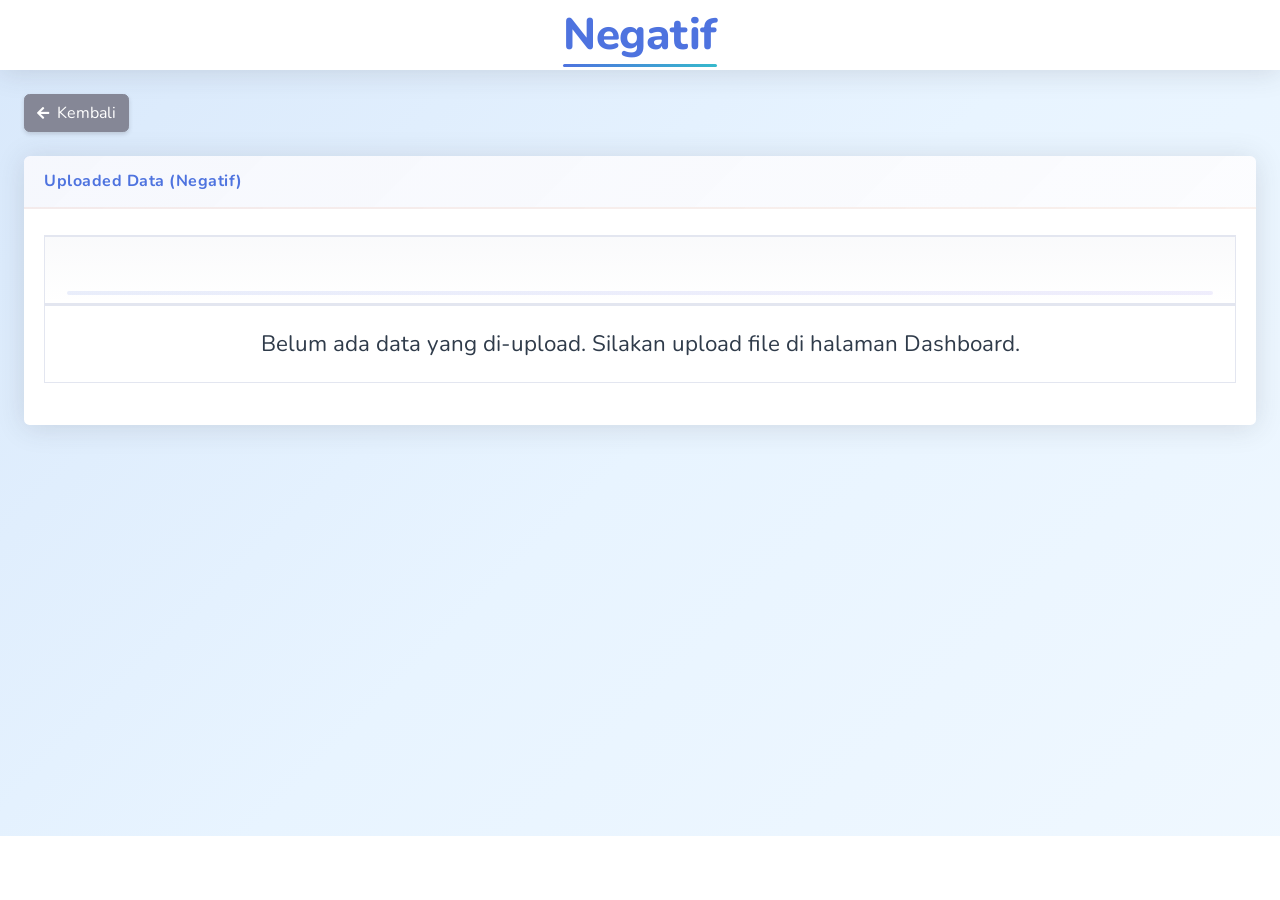
<file: negatif.html>
<!DOCTYPE html>
<html lang="en">

<head>

    <meta charset="utf-8">
    <meta http-equiv="X-UA-Compatible" content="IE=edge">
    <meta name="viewport" content="width=device-width, initial-scale=1, shrink-to-fit=no">
    <meta name="description" content="">
    <meta name="author" content="">

    <title>SB Admin 2 - Tables</title>

    <!-- Custom fonts for this template -->
    <link href="vendor/fontawesome-free/css/all.min.css" rel="stylesheet" type="text/css">
    <link
        href="https://fonts.googleapis.com/css?family=Nunito:200,200i,300,300i,400,400i,600,600i,700,700i,800,800i,900,900i"
        rel="stylesheet">

    <!-- Custom styles for this template -->
    <link href="css/sb-admin-2.min.css" rel="stylesheet">
    <link href="css/custom.css" rel="stylesheet">

    <!-- Custom styles for this page -->
    <link href="vendor/datatables/dataTables.bootstrap4.min.css" rel="stylesheet">
    <style>
        /* Hide DataTables search box and columns text */
        .dataTables_filter { display: none !important; }
        /* Style DataTables bottom controls to match tables.html */
        .dataTables_length { margin-right: 1.5rem; }
        .dataTables_length label { margin-bottom: 0; display: flex; align-items: center; gap: 8px; font-size: 0.875rem; color: #6c757d; }
        .dataTables_length select { width: auto !important; display: inline-block !important; }
        .dataTables_info { font-size: 0.875rem; color: #6c757d; padding-top: 0 !important; }
    </style>

</head>

<body id="page-top">

    <!-- Page Wrapper -->
    <div id="wrapper">

        <!-- Content Wrapper -->
        <div id="content-wrapper" class="d-flex flex-column">

            <!-- Main Content -->
            <div id="content">

                <!-- Topbar -->
                <nav class="navbar navbar-expand navbar-light bg-white topbar mb-4 static-top shadow">

                    <!-- Page Title - Centered -->
                    <div class="d-flex align-items-center justify-content-center w-100">
                        <h1 class="h3 mb-0 text-gray-800 dashboard-title">Negatif</h1>
                    </div>

                    <!-- Topbar Navbar -->
                    <ul class="navbar-nav ml-auto"></ul>

                </nav>
                <!-- End of Topbar -->

                <!-- Begin Page Content -->
                <div class="container-fluid">

                    <!-- Page Heading -->
                    <div class="d-flex align-items-center justify-content-between mb-4" style="position: relative;">
                        <a href="index.html" class="btn btn-secondary shadow-sm" style="display: inline-flex; align-items: center; gap: 8px;">
                            <i class="fas fa-arrow-left fa-sm"></i> Kembali
                        </a>
                    </div>
                
                    <!-- DataTales Example -->
                    <div class="card shadow mb-4">
                        <div class="card-header py-3">
                                <h6 class="m-0 font-weight-bold text-primary">Uploaded Data (Negatif)</h6>
                        </div>
                        <div class="card-body">
                            <div class="table-responsive">
                                <table class="table table-bordered" id="dataTable" width="100%" cellspacing="0">
                                    <thead>
                                        <tr>
                                            <th>&nbsp;</th>
                                        </tr>
                                    </thead>
                                    <tbody>
                                        <tr>
                                            <td>Belum ada data yang di-upload. Silakan upload file di halaman Dashboard.</td>
                                        </tr>
                                    </tbody>
                                </table>
                            </div>
                            <div class="mt-3">
                                <small id="uploadedFileName" class="text-muted d-block">&nbsp;</small>
                            </div>
                        </div>
                    </div>

                </div>
                <!-- /.container-fluid -->

            </div>
            <!-- End of Main Content -->

            <!-- Footer -->
            <footer class="sticky-footer bg-white">
                <div class="container my-auto">
                    <div class="copyright text-center my-auto">
                    </div>
                </div>
            </footer>
            <!-- End of Footer -->

        </div>
        <!-- End of Content Wrapper -->

    </div>
    <!-- End of Page Wrapper -->

    <!-- Scroll to Top Button-->
    <a class="scroll-to-top rounded" href="#page-top">
        <i class="fas fa-angle-up"></i>
    </a>

    <!-- Logout Modal-->
    <div class="modal fade" id="logoutModal" tabindex="-1" role="dialog" aria-labelledby="exampleModalLabel"
        aria-hidden="true">
        <div class="modal-dialog" role="document">
            <div class="modal-content">
                <div class="modal-header">
                    <h5 class="modal-title" id="exampleModalLabel">Ready to Leave?</h5>
                    <button class="close" type="button" data-dismiss="modal" aria-label="Close">
                        <span aria-hidden="true">×</span>
                    </button>
                </div>
                <div class="modal-body">Select "Logout" below if you are ready to end your current session.</div>
                <div class="modal-footer">
                    <button class="btn btn-secondary" type="button" data-dismiss="modal">Cancel</button>
                    <a class="btn btn-primary" href="login.html">Logout</a>
                </div>
            </div>
        </div>
    </div>

    <!-- Bootstrap core JavaScript-->
    <script src="vendor/jquery/jquery.min.js"></script>
    <script src="vendor/bootstrap/js/bootstrap.bundle.min.js"></script>

    <!-- Core plugin JavaScript-->
    <script src="vendor/jquery-easing/jquery.easing.min.js"></script>

    <!-- Custom scripts for all pages-->
    <script src="js/sb-admin-2.min.js"></script>

    <!-- Page level plugins -->
    <script src="vendor/datatables/jquery.dataTables.min.js"></script>
    <script src="vendor/datatables/dataTables.bootstrap4.min.js"></script>

    <!-- Apply pending topbar search when this page loads -->
    <script>
        document.addEventListener('DOMContentLoaded', function () {
            try {
                const search = sessionStorage.getItem('topbar_search');
                const target = sessionStorage.getItem('topbar_search_target');
                if (search && target === 'negatif') {
                    const input = document.querySelector('#tableSearchInput');
                    if (input) { input.value = search; const ev = new Event('input', { bubbles: true }); input.dispatchEvent(ev); }
                    // If no page-level input exists, perform the search directly after the page loads
                    if (!input) { setTimeout(function () { try { performTableSearch(search); } catch (e) {} }, 50); }
                    sessionStorage.removeItem('topbar_search');
                    sessionStorage.removeItem('topbar_search_target');
                }
            } catch (e) { /* ignore storage errors */ }
        });
    </script>

    <!-- Page level custom scripts -->
    <!-- <script src="js/demo/datatables-demo.js"></script> -->

    <!-- Load uploaded data from sessionStorage and populate the DataTable with NEGATIVE rows only (same UI as positif.html) -->
    <script>
        // Fungsi untuk melarikan (escape) karakter HTML agar aman ditampilkan
        function escapeHtml(text) {
            return String(text === null || text === undefined ? '' : text)
                .replace(/&/g, '&amp;')
                .replace(/</g, '&lt;')
                .replace(/>/g, '&gt;')
                .replace(/"/g, '&quot;')
                .replace(/'/g, '&#039;');
        }

        // Fungsi untuk mendeteksi indeks kolom sentimen positif berdasarkan header dan baris data
        function detectPositiveColumnIndex(header, rows) {
            for (let i = 0; i < header.length; i++) {
                const h = String(header[i] || '').toLowerCase();
                if (/sentim|sentimen|sentiment|label|kelas|predik/i.test(h)) return i;
            }
            const scores = new Array(header.length).fill(0);
            function isPos(v) {
                if (v === null || v === undefined) return false;
                const s = String(v).toLowerCase();
                return /^(positif|positive|pos|p|1|true)$/i.test(s) || s.includes('positif') || s.includes('positive');
            }
            for (const r of rows) {
                for (let i = 0; i < header.length; i++) if (isPos(r[i])) scores[i]++;
            }
            let best = -1, bestScore = 0;
            for (let i = 0; i < scores.length; i++) { if (scores[i] > bestScore) { best = i; bestScore = scores[i]; } }
            if (bestScore > 0) return best;
            return -1;
        }

        // Fungsi untuk menghitung skor sentimen baris berdasarkan kata kunci positif/negatif
        function sentimentScoreRow(row, header) {
            const candidates = ['text','teks','isi','tweet','message','review','komentar','comment','isi_pesan','judul'];
            let text = '';
            for (let i = 0; i < header.length; i++) {
                const h = String(header[i] || '').toLowerCase();
                if (candidates.some(c => h.includes(c))) { text = String(row[i] || ''); break; }
            }
            if (!text) text = (row || []).join(' ');
            const s = String(text).toLowerCase();

            const positiveWords = ['bagus','baik','senang','suka','puas','terbaik','mantap','bagus sekali','cinta','positif','recommend','love','great','excellent','amazing','happy'];
            const negativeWords = ['buruk','jelek','sedih','benci','tidak suka','gagal','buruk sekali','negatif','neg','hate','bad','terrible','poor','sad','angry'];
            let score = 0;
            for (const w of positiveWords) { if (s.indexOf(w) !== -1) score++; }
            for (const w of negativeWords) { if (s.indexOf(w) !== -1) score--; }
            return score;
        }

        // Fungsi untuk mendeteksi kolom label negatif secara cerdas berdasarkan konten
        function detectLabelNegativeColumn(header, rows) {
            if (!header || !header.length) return -1;
            const headersLower = header.map(h => String(h || '').toLowerCase());

            function isLabelValue(v) {
                if (v === null || v === undefined) return false;
                const s = String(v).trim().toLowerCase();
                if (!s) return false;
                if (/^(positif|positive|pos|p|1|true|negatif|negative|neg|n|0|false)$/i.test(s)) return true;
                if (s.includes('positif') || s.includes('positive') || s.includes('negatif') || s.includes('negative')) return true;
                return false;
            }

            const headerCandidates = [];
            for (let i = 0; i < headersLower.length; i++) {
                if (/\b(sentim|sentimen|sentiment|negatif|negative|neg|label|kelas|status|result|class|kategori|hasil|pelabel|pelabelan)\b/i.test(headersLower[i])) headerCandidates.push(i);
            }

            function columnLabelMatchRate(idx) {
                let match = 0, total = 0;
                for (const r of rows) {
                    const v = r[idx];
                    if (v !== null && v !== undefined && String(v).trim() !== '') {
                        total++; if (isLabelValue(v)) match++; }
                }
                return total === 0 ? 0 : match / total;
            }

            let bestIdx = -1, bestRate = 0;
            for (const idx of headerCandidates) {
                const rate = columnLabelMatchRate(idx);
                if (rate > bestRate) { bestRate = rate; bestIdx = idx; }
            }
            if (bestRate >= 0.25) return bestIdx;

            // cadangan: pindai semua kolom untuk nilai yang mirip label
            for (let i = 0; i < header.length; i++) {
                const rate = columnLabelMatchRate(i);
                if (rate > bestRate) { bestRate = rate; bestIdx = i; }
            }
            if (bestRate >= 0.25) return bestIdx;
            return -1;
        }

        // Fungsi untuk mengecek apakah baris mengandung kata negatif di mana saja
        function containsNegativeWordAnywhere(row) {
            const s = (row || []).join(' ').toLowerCase();
            const negativeWords = ['buruk','jelek','sedih','benci','tidak suka','gagal','buruk sekali','negatif','neg','hate','bad','terrible','poor','sad','angry'];
            for (const w of negativeWords) if (s.indexOf(w) !== -1) return true;
            return false;
        }

        // Fungsi untuk menentukan apakah suatu baris adalah negatif berdasarkan label atau skor
        function isNegativeRow(row, header, allRows) {
            // pengecekan label
            const labelIdx = detectLabelNegativeColumn(header, allRows || []);
            const negativeRegex = /^\s*(0|false|no|n|negatif|negative|neg)\s*$/i;
            if (labelIdx !== -1) {
                const v = row[labelIdx] == null ? '' : String(row[labelIdx]).trim();
                if (negativeRegex.test(v)) return true;
            }
            // pengecekan skor
            const score = sentimentScoreRow(row, header);
            if (score < 0) return true;
            // cadangan: skor netral tetapi mengandung kata negatif eksplisit
            if (score === 0 && containsNegativeWordAnywhere(row)) return true;
            return false;
        }

        // Fungsi utama untuk merender tabel data negatif
        function renderNegatifDataTable() {
            try {
                const raw = sessionStorage.getItem('uploadedTableData');
                const fileEl = document.getElementById('uploadedFileName');
                const countEl = document.getElementById('negatifCount');
                if (!raw) {
                    if (fileEl) fileEl.textContent = '';
                    if (countEl) countEl.textContent = '';
                    if ($.fn.DataTable.isDataTable('#dataTable')) {
                        try { $('#dataTable').DataTable().clear().destroy(); } catch (e) { }
                    }
                    const thead = document.querySelector('#dataTable thead');
                    const tbody = document.querySelector('#dataTable tbody');
                    thead.innerHTML = '<tr><th>&nbsp;</th></tr>';
                    tbody.innerHTML = '<tr><td>Belum ada data yang di-upload. Silakan upload file di halaman Dashboard.</td></tr>';
                    
                    // Inisialisasi DataTable kosong tanpa fitur pencarian
                    if (!$.fn.DataTable.isDataTable('#dataTable')) {
                        $('#dataTable').DataTable({
                            searching: false,
                            ordering: false,
                            info: false,
                            paging: false,
                            language: {
                                zeroRecords: 'Belum ada data yang di-upload. Silakan upload file di halaman Dashboard.'
                            }
                        });
                    }
                    return false;
                }
                const payload = JSON.parse(raw);
                if (!payload || !payload.header || !payload.rows) return false;

                const header = payload.header;
                const rows = payload.rows;
                if (fileEl) fileEl.textContent = payload.fileName || '';

                const thead = document.querySelector('#dataTable thead');
                const tfoot = document.querySelector('#dataTable tfoot');
                const tbody = document.querySelector('#dataTable tbody');

                const headRow = document.createElement('tr');
                const footRow = document.createElement('tr');
                for (const h of header) {
                    const th = document.createElement('th'); th.textContent = String(h);
                    headRow.appendChild(th);
                    const thf = document.createElement('th'); thf.textContent = String(h);
                    footRow.appendChild(thf);
                }
                thead.innerHTML = ''; thead.appendChild(headRow);
                if (tfoot) { tfoot.innerHTML = ''; tfoot.appendChild(footRow); }

                // Mode label-saja: lebih mengutamakan kolom label/sentimen eksplisit dan hanya tampilkan baris negatif
                const negativeRows = [];
                const labelIdx = detectLabelNegativeColumn(header, rows);
                const labelInfoEl = document.getElementById('labelInfo');
                if (labelIdx !== -1 && labelInfoEl) labelInfoEl.textContent = 'Label column: ' + String(header[labelIdx]);
                if (labelIdx === -1) {
                    if (labelInfoEl) labelInfoEl.textContent = 'Label column: (tidak ditemukan)';
                    if (countEl) countEl.textContent = 'Negatif: 0 / ' + rows.length + ' (kolom label tidak ditemukan)';
                    tbody.innerHTML = '<tr><td>Kolom label tidak ditemukan. Pastikan file memiliki kolom label yang menunjukkan negatif (contoh: "negatif", "neg", atau nilai 0).</td></tr>';
                    if ($.fn.DataTable.isDataTable('#dataTable')) {
                        try { $('#dataTable').DataTable().clear().destroy(); } catch (e) { }
                    }
                    return false;
                }
                const negativeRegex = /^\s*(0|false|no|n|negatif|negative|neg)\s*$/i;
                for (const r of rows) {
                    const v = r[labelIdx] == null ? '' : String(r[labelIdx]);
                    if (negativeRegex.test(v.trim())) negativeRows.push(r);
                }

                // Log debug untuk pemecahan masalah
                try { console.debug('renderNegatifDataTable: label=', header[labelIdx], 'negatives=', negativeRows.length, 'total=', rows.length); } catch (e) {}

                if (countEl) {
                    countEl.textContent = 'Negatif: ' + negativeRows.length + ' / ' + rows.length;
                }

                // membangun isi (body) tabel
                let bodyHtml = '';
                if (negativeRows.length === 0) {
                    bodyHtml = '<tr><td>Tidak ada baris dengan sentimen negatif yang terdeteksi.</td></tr>';
                } else {
                    for (const r of negativeRows) {
                        bodyHtml += '<tr>';
                        for (let i = 0; i < header.length; i++) {
                            const cell = i < r.length ? escapeHtml(r[i]) : '';
                            // jika ini adalah kolom label/sentimen, render sebagai badge bergaya
                            if (i === labelIdx) {
                                const rawVal = i < r.length ? String(r[i]) : '';
                                const low = String(rawVal || '').trim().toLowerCase();
                                const isPos = /^(positif|positive|pos|p|1|true)$/i.test(low) || low.includes('positif') || low.includes('positive');
                                const badgeClass = isPos ? 'pos' : 'neg';
                                bodyHtml += '<td><span class="sent-badge ' + badgeClass + '">' + escapeHtml(rawVal) + '</span></td>';
                            } else {
                                bodyHtml += '<td>' + cell + '</td>';
                            }
                        }
                        bodyHtml += '</tr>';
                    }
                }
                tbody.innerHTML = bodyHtml;

                if ($.fn.DataTable.isDataTable('#dataTable')) {
                    try { $('#dataTable').DataTable().clear().destroy(); } catch (e) { /* abaikan */ }
                }
                $('#dataTable').DataTable({
                    dom: 'rt<"d-flex align-items-center justify-content-between mt-2" <"d-flex align-items-center"li> p>',
                    ordering: false,
                    pageLength: 10,
                    lengthMenu: [[10, 25, 50, 100], [10, 25, 50, 100]],
                    pagingType: 'simple_numbers',
                    searching: false,
                    language: {
                        lengthMenu: 'Tampilkan _MENU_',
                        info: 'Menampilkan _START_–_END_ dari _TOTAL_',
                        infoEmpty: 'Menampilkan 0–0 dari 0',
                        zeroRecords: 'Tidak ada data',
                        paginate: { previous: 'Previous', next: 'Next' },
                        search: 'Cari:'
                    }
                });
                return true;
            } catch (e) {
                console.warn('renderNegatifDataTable error', e);
                return false;
            }
        }

        // Fungsi untuk melakukan pencarian pada tabel
        function performTableSearch(q) {
            try {
                if ($.fn.DataTable.isDataTable('#dataTable')) {
                    const dt = $('#dataTable').DataTable(); dt.search(q).draw();
                } else {
                    const tbody = document.querySelector('#dataTable tbody');
                    if (!tbody) return;
                    const rows = tbody.querySelectorAll('tr');
                    const qq = String(q).toLowerCase();
                    rows.forEach(function (r) {
                        const text = (r.textContent || '').toLowerCase(); r.style.display = text.includes(qq) ? '' : 'none';
                    });
                }
            } catch (e) { }
        }

        document.addEventListener('DOMContentLoaded', function () { try { renderNegatifDataTable(); } catch (e){} });

        document.addEventListener('DOMContentLoaded', function () {
            try {
                const q = sessionStorage.getItem('topbar_search');
                const t = sessionStorage.getItem('topbar_search_target');
                if (q && t === 'negatif') {
                    setTimeout(function () { try { performTableSearch(q); } catch (e) {} }, 50);
                    sessionStorage.removeItem('topbar_search'); sessionStorage.removeItem('topbar_search_target');
                }
            } catch (e) {}
        });

        window.addEventListener('storage', function (e) {
            if (e.key === 'uploadedTableData' || e.key === 'uploadedTableData_update') {
                renderNegatifDataTable();
            }
        });
    </script>

</body>

</html>
</file>
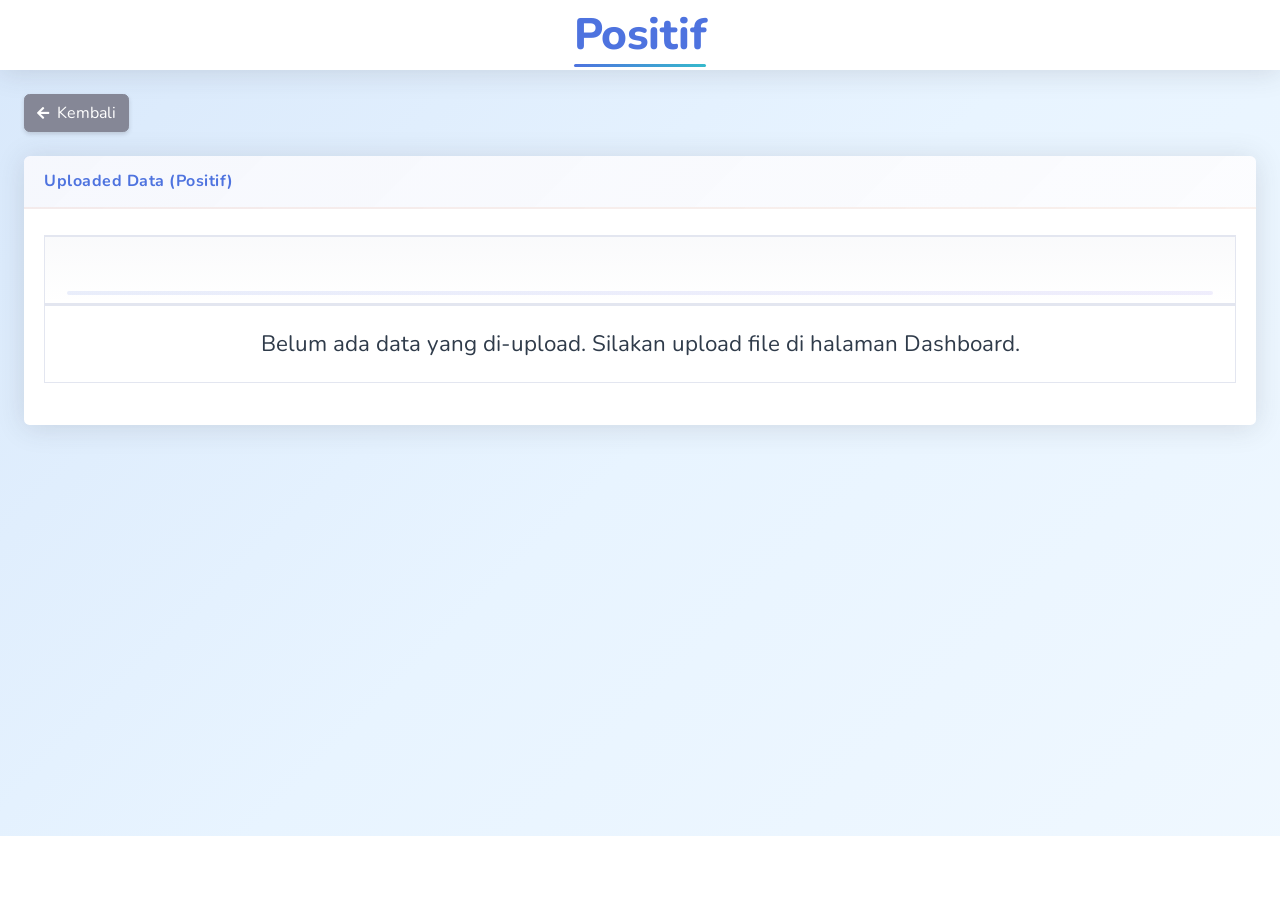
<file: positif.html>
<!DOCTYPE html>
<html lang="en">

<head>

    <meta charset="utf-8">
    <meta http-equiv="X-UA-Compatible" content="IE=edge">
    <meta name="viewport" content="width=device-width, initial-scale=1, shrink-to-fit=no">
    <meta name="description" content="">
    <meta name="author" content="">

    <title>SB Admin 2 - Tables</title>

    <!-- Custom fonts for this template -->
    <link href="vendor/fontawesome-free/css/all.min.css" rel="stylesheet" type="text/css">
    <link
        href="https://fonts.googleapis.com/css?family=Nunito:200,200i,300,300i,400,400i,600,600i,700,700i,800,800i,900,900i"
        rel="stylesheet">

    <!-- Custom styles for this template -->
    <link href="css/sb-admin-2.min.css" rel="stylesheet">
    <link href="css/custom.css" rel="stylesheet">

    <!-- Custom styles for this page -->
    <link href="vendor/datatables/dataTables.bootstrap4.min.css" rel="stylesheet">
    <style>
        /* Hide DataTables search box and columns text */
        .dataTables_filter { display: none !important; }
        /* Style DataTables bottom controls to match tables.html */
        .dataTables_length { margin-right: 1.5rem; }
        .dataTables_length label { margin-bottom: 0; display: flex; align-items: center; gap: 8px; font-size: 0.875rem; color: #6c757d; }
        .dataTables_length select { width: auto !important; display: inline-block !important; }
        .dataTables_info { font-size: 0.875rem; color: #6c757d; padding-top: 0 !important; }
    </style>

</head>

<body id="page-top">

    <!-- Page Wrapper -->
    <div id="wrapper">

        <!-- Content Wrapper -->
        <div id="content-wrapper" class="d-flex flex-column">

            <!-- Main Content -->
            <div id="content">

                <!-- Topbar -->
                <nav class="navbar navbar-expand navbar-light bg-white topbar mb-4 static-top shadow">

                    <!-- Page Title - Centered -->
                    <div class="d-flex align-items-center justify-content-center w-100">
                        <h1 class="h3 mb-0 text-gray-800 dashboard-title">Positif</h1>
                    </div>

                    <!-- Topbar Navbar -->
                    <ul class="navbar-nav ml-auto">
                    </ul>

                </nav>
                <!-- End of Topbar -->

                <!-- Begin Page Content -->
                <div class="container-fluid">

                    <!-- Page Heading -->
                    <div class="d-flex align-items-center justify-content-between mb-4" style="position: relative;">
                        <a href="index.html" class="btn btn-secondary shadow-sm" style="display: inline-flex; align-items: center; gap: 8px;">
                            <i class="fas fa-arrow-left fa-sm"></i> Kembali
                        </a>
                    </div>

                    <!-- DataTales Example -->
                    <div class="card shadow mb-4">
                        <div class="card-header py-3">
                                <h6 class="m-0 font-weight-bold text-primary">Uploaded Data (Positif)</h6>
                        </div>
                        <div class="card-body">
                            <div class="table-responsive">
                                <table class="table table-bordered" id="dataTable" width="100%" cellspacing="0">
                                    <thead>
                                        <tr>
                                            <th>&nbsp;</th>
                                        </tr>
                                    </thead>
                                    <tbody>
                                        <tr>
                                            <td>Belum ada data yang di-upload. Silakan upload file di halaman Dashboard.</td>
                                        </tr>
                                    </tbody>
                                </table>
                            </div>
                            <div class="mt-3">
                                <small id="uploadedFileName" class="text-muted d-block">&nbsp;</small>
                            </div>
                        </div>
                    </div>

                </div>
                <!-- /.container-fluid -->

            </div>
            <!-- End of Main Content -->

            <!-- Footer -->
            <footer class="sticky-footer bg-white">
                <div class="container my-auto">
                    <div class="copyright text-center my-auto">
                    </div>
                </div>
            </footer>
            <!-- End of Footer -->

        </div>
        <!-- End of Content Wrapper -->

    </div>
    <!-- End of Page Wrapper -->

    <!-- Scroll to Top Button-->
    <a class="scroll-to-top rounded" href="#page-top">
        <i class="fas fa-angle-up"></i>
    </a>

    <!-- Logout Modal-->
    <div class="modal fade" id="logoutModal" tabindex="-1" role="dialog" aria-labelledby="exampleModalLabel"
        aria-hidden="true">
        <div class="modal-dialog" role="document">
            <div class="modal-content">
                <div class="modal-header">
                    <h5 class="modal-title" id="exampleModalLabel">Ready to Leave?</h5>
                    <button class="close" type="button" data-dismiss="modal" aria-label="Close">
                        <span aria-hidden="true">×</span>
                    </button>
                </div>
                <div class="modal-body">Select "Logout" below if you are ready to end your current session.</div>
                <div class="modal-footer">
                    <button class="btn btn-secondary" type="button" data-dismiss="modal">Cancel</button>
                    <a class="btn btn-primary" href="login.html">Logout</a>
                </div>
            </div>
        </div>
    </div>

    <!-- Bootstrap core JavaScript-->
    <script src="vendor/jquery/jquery.min.js"></script>
    <script src="vendor/bootstrap/js/bootstrap.bundle.min.js"></script>

    <!-- Core plugin JavaScript-->
    <script src="vendor/jquery-easing/jquery.easing.min.js"></script>

    <!-- Custom scripts for all pages-->
    <script src="js/sb-admin-2.min.js"></script>

    <!-- Page level plugins -->
    <script src="vendor/datatables/jquery.dataTables.min.js"></script>
    <script src="vendor/datatables/dataTables.bootstrap4.min.js"></script>
    <script>
        // Apply pending topbar search when this page loads
        document.addEventListener('DOMContentLoaded', function () {
            try {
                const search = sessionStorage.getItem('topbar_search');
                const target = sessionStorage.getItem('topbar_search_target');
                if (search && target === 'tables') {
                    const input = document.querySelector('#tableSearchInput');
                    if (input) { input.value = search; const ev = new Event('input', { bubbles: true }); input.dispatchEvent(ev); }
                    // clear the pending search so it doesn't reapply on reload
                    sessionStorage.removeItem('topbar_search');
                    sessionStorage.removeItem('topbar_search_target');
                }
            } catch (e) { /* ignore storage errors */ }
        });
    </script>

    <!-- Page level custom scripts -->
    <!-- <script src="js/demo/datatables-demo.js"></script> -->

    <!-- Load uploaded data from sessionStorage and populate the DataTable with POSITIVE rows only -->
    <script>
        // Fungsi untuk melarikan (escape) karakter HTML agar aman ditampilkan
        function escapeHtml(text) {
            return String(text === null || text === undefined ? '' : text)
                .replace(/&/g, '&amp;')
                .replace(/</g, '&lt;')
                .replace(/>/g, '&gt;')
                .replace(/"/g, '&quot;')
                .replace(/'/g, '&#039;');
        }

        // Fungsi untuk mendeteksi indeks kolom sentimen positif berdasarkan header dan baris data
        function detectPositiveColumnIndex(header, rows) {
            // Mencoba mendeteksi berdasarkan nama header, tetapi diverifikasi dengan memeriksa nilai kolom (heuristik berbasis nilai)
            if (!header || !header.length) return -1;
            const headersLower = header.map(h => String(h || '').toLowerCase());

            // Fungsi internal untuk mengecek apakah suatu nilai adalah label sentimen
            function isLabelValue(v) {
                if (v === null || v === undefined) return false;
                const s = String(v).trim().toLowerCase();
                if (!s) return false;
                if (/^(positif|positive|pos|p|1|true|negatif|negative|neg|n|0|false)$/i.test(s)) return true;
                if (s.includes('positif') || s.includes('positive') || s.includes('negatif') || s.includes('negative')) return true;
                return false;
            }

            // Periksa kandidat header terlebih dahulu dan hitung tingkat kecocokan
            const headerCandidates = [];
            for (let i = 0; i < headersLower.length; i++) {
                if (/\b(sentim|sentimen|sentiment|label|kelas|predik|hasil|pelabel|pelabelan)\b/i.test(headersLower[i])) headerCandidates.push(i);
            }
            // Fungsi internal untuk menghitung tingkat kecocokan label pada kolom
            function columnLabelMatchRate(idx) {
                let match = 0, total = 0;
                for (const r of rows) {
                    const v = r[idx];
                    if (v !== null && v !== undefined && String(v).trim() !== '') {
                        total++; if (isLabelValue(v)) match++; }
                }
                return total === 0 ? 0 : match / total;
            }

            let bestIdx = -1, bestRate = 0;
            for (const idx of headerCandidates) {
                const rate = columnLabelMatchRate(idx);
                if (rate > bestRate) { bestRate = rate; bestIdx = idx; }
            }
            // memerlukan tingkat kecocokan yang lebih ketat untuk menerima kandidat header (mengurangi positif palsu)
            if (bestRate >= 0.25) return bestIdx;

            // Cadangan: pindai semua kolom dan pilih satu dengan tingkat kecocokan label tertinggi
            for (let i = 0; i < header.length; i++) {
                const rate = columnLabelMatchRate(i);
                if (rate > bestRate) { bestRate = rate; bestIdx = i; }
            }
            if (bestRate >= 0.25) return bestIdx;

            // Sebagai cadangan terakhir, gunakan heuristik sebelumnya yang mencari banyak nilai seperti positif
            const scores = new Array(header.length).fill(0);
            function isPos(v) {
                if (v === null || v === undefined) return false;
                const s = String(v).toLowerCase();
                return /^(positif|positive|pos|p|1|true)$/i.test(s) || s.includes('positif') || s.includes('positive');
            }
            for (const r of rows) {
                for (let i = 0; i < header.length; i++) if (isPos(r[i])) scores[i]++;
            }
            let best = -1, bestScore = 0;
            for (let i = 0; i < scores.length; i++) { if (scores[i] > bestScore) { best = i; bestScore = scores[i]; } }
            if (bestScore > 0) return best;
            return -1; // tidak ditemukan
        }

        // Fungsi untuk mengecek apakah suatu nilai menunjukkan sentimen positif
        function isPositiveValue(v) {
            if (v === null || v === undefined) return false;
            const s = String(v).trim().toLowerCase();
            // cocokkan kata utuh atau indikator numerik; hindari kecocokan substring di dalam teks panjang
            return /\b(positif|positive|pos|p)\b/i.test(s) || /^(1|true)$/i.test(s);
        }

        // Penilaian sentimen heuristik berdasarkan daftar kata kunci (Bahasa Indonesia + Inggris)
        function sentimentScoreRow(row, header) {
            const candidates = ['text','teks','isi','tweet','message','review','komentar','comment','isi_pesan','judul'];
            let text = '';
            for (let i = 0; i < header.length; i++) {
                const h = String(header[i] || '').toLowerCase();
                if (candidates.some(c => h.includes(c))) { text = String(row[i] || ''); break; }
            }
            if (!text) text = (row || []).join(' ');
            const s = String(text).toLowerCase();

            const positiveWords = ['bagus','baik','senang','suka','puas','terbaik','mantap','bagus sekali','cinta','positif','recommend','love','great','excellent','amazing','happy'];
            const negativeWords = ['buruk','jelek','sedih','benci','tidak suka','gagal','buruk sekali','hate','bad','terrible','poor','sad','angry'];
            let score = 0;
            for (const w of positiveWords) { if (s.indexOf(w) !== -1) score++; }
            for (const w of negativeWords) { if (s.indexOf(w) !== -1) score--; }
            return score;
        }

        // Fungsi untuk mengecek apakah baris data memiliki sentimen positif berdasarkan skor heuristik
        function isPositiveBySentiment(row, header) {
            return sentimentScoreRow(row, header) > 0;
        }

        // Fungsi utama untuk merender tabel data positif
        function renderPositifDataTable() {
            try {
                const raw = sessionStorage.getItem('uploadedTableData');
                const fileEl = document.getElementById('uploadedFileName');
                const countEl = document.getElementById('positifCount');
                if (!raw) {
                    if (fileEl) fileEl.textContent = '';
                    if (countEl) countEl.textContent = '';
                    if ($.fn.DataTable.isDataTable('#dataTable')) {
                        try { $('#dataTable').DataTable().clear().destroy(); } catch (e) { }
                    }
                    const thead = document.querySelector('#dataTable thead');
                    const tbody = document.querySelector('#dataTable tbody');
                    thead.innerHTML = '<tr><th>&nbsp;</th></tr>';
                    tbody.innerHTML = '<tr><td>Belum ada data yang di-upload. Silakan upload file di halaman Dashboard.</td></tr>';
                    
                    // Inisialisasi DataTable kosong tanpa fitur pencarian
                    if (!$.fn.DataTable.isDataTable('#dataTable')) {
                        $('#dataTable').DataTable({
                            searching: false,
                            ordering: false,
                            info: false,
                            paging: false,
                            language: {
                                zeroRecords: 'Belum ada data yang di-upload. Silakan upload file di halaman Dashboard.'
                            }
                        });
                    }
                    return false;
                }
                const payload = JSON.parse(raw);
                if (!payload || !payload.header || !payload.rows) return false;

                const header = payload.header;
                const rows = payload.rows;
                if (fileEl) fileEl.textContent = payload.fileName || '';

                // deteksi kolom positif (disimpan untuk referensi) tetapi pemilihan dilakukan oleh heuristik sentimen
                const posIdx = detectPositiveColumnIndex(header, rows);
                const thead = document.querySelector('#dataTable thead');
                const tfoot = document.querySelector('#dataTable tfoot');
                const tbody = document.querySelector('#dataTable tbody');

                // membangun header dan footer tabel
                const headRow = document.createElement('tr');
                const footRow = document.createElement('tr');
                for (const h of header) {
                    const th = document.createElement('th'); th.textContent = String(h);
                    headRow.appendChild(th);
                    const thf = document.createElement('th'); thf.textContent = String(h);
                    footRow.appendChild(thf);
                }
                thead.innerHTML = ''; thead.appendChild(headRow);
                if (tfoot) { tfoot.innerHTML = ''; tfoot.appendChild(footRow); }

                // memfilter hanya baris data positif
                const positiveRows = [];

                if (posIdx === -1) {
                console.error('Kolom Sentiment tidak ditemukan');
                } else {
                for (const r of rows) {
                    const val = String(r[posIdx] || '').trim().toLowerCase();
                    if (val === 'positif') {
                    positiveRows.push(r);
                    }
                    }
                }

                // memperbarui jumlah data positif di UI
                if (countEl) {
                    countEl.textContent = 'Positif: ' + positiveRows.length + ' / ' + rows.length;
                }

                // membangun isi (body) tabel
                let bodyHtml = '';
                if (positiveRows.length === 0) {
                    bodyHtml = '<tr><td>Tidak ada baris dengan sentimen positif yang terdeteksi.</td></tr>';
                } else {
                    for (const r of positiveRows) {
                        bodyHtml += '<tr>';
                        for (let i = 0; i < header.length; i++) {
                            const cell = i < r.length ? escapeHtml(r[i]) : '';
                            // jika ini adalah kolom sentimen/label yang terdeteksi, render sebagai badge
                            if (i === posIdx) {
                                const rawVal = i < r.length ? String(r[i]) : '';
                                const isPosVal = isPositiveValue(rawVal);
                                const badgeClass = isPosVal ? 'pos' : 'neg';
                                bodyHtml += '<td><span class="sent-badge ' + badgeClass + '">' + escapeHtml(rawVal) + '</span></td>';
                            } else {
                                bodyHtml += '<td>' + cell + '</td>';
                            }
                        }
                        bodyHtml += '</tr>';
                    }
                }
                tbody.innerHTML = bodyHtml;

                // menginisialisasi ulang DataTables dengan aman dan menerapkan label yang sama
                if ($.fn.DataTable.isDataTable('#dataTable')) {
                    try { $('#dataTable').DataTable().clear().destroy(); } catch (e) { /* abaikan */ }
                }
                $('#dataTable').DataTable({
                    dom: 'rt<"d-flex align-items-center justify-content-between mt-2" <"d-flex align-items-center"li> p>',
                    ordering: false,
                    pageLength: 10,
                    lengthMenu: [[10, 25, 50, 100], [10, 25, 50, 100]],
                    pagingType: 'simple_numbers',
                    searching: false,
                    language: {
                        lengthMenu: 'Tampilkan _MENU_',
                        info: 'Menampilkan _START_–_END_ dari _TOTAL_',
                        infoEmpty: 'Menampilkan 0–0 dari 0',
                        zeroRecords: 'Tidak ada data',
                        paginate: { previous: 'Previous', next: 'Next' },
                        search: 'Cari:'
                    }
                });
                return true;
            } catch (e) {
                console.warn('renderPositifDataTable error', e);
                return false;
            }
        }

        // Fungsi pembantu: melakukan pencarian pada DataTable atau cadangan
        function performTableSearch(q) {
            try {
                if ($.fn.DataTable.isDataTable('#dataTable')) {
                    const dt = $('#dataTable').DataTable(); dt.search(q).draw();
                } else {
                    // cadangan: filter DOM sederhana
                    const tbody = document.querySelector('#dataTable tbody');
                    if (!tbody) return;
                    const rows = tbody.querySelectorAll('tr');
                    const qq = String(q).toLowerCase();
                    rows.forEach(function (r) {
                        const text = (r.textContent || '').toLowerCase(); r.style.display = text.includes(qq) ? '' : 'none';
                    });
                }
            } catch (e) { }
        }

        // run on page load
        document.addEventListener('DOMContentLoaded', function () { try { renderPositifDataTable(); } catch (e){} });

        // consume topbar search when arriving here (target 'positif')
        document.addEventListener('DOMContentLoaded', function () {
            try {
                const q = sessionStorage.getItem('topbar_search');
                const t = sessionStorage.getItem('topbar_search_target');
                if (q && t === 'positif') {
                    // small delay to allow DataTable to initialize
                    setTimeout(function () { try { performTableSearch(q); } catch (e) {} }, 50);
                    sessionStorage.removeItem('topbar_search'); sessionStorage.removeItem('topbar_search_target');
                }
            } catch (e) {}
        });

        // update when uploaded data changes in other tabs
        window.addEventListener('storage', function (e) {
            if (e.key === 'uploadedTableData' || e.key === 'uploadedTableData_update') {
                renderPositifDataTable();
            }
        });
    </script>

</body>

</html>
</file>
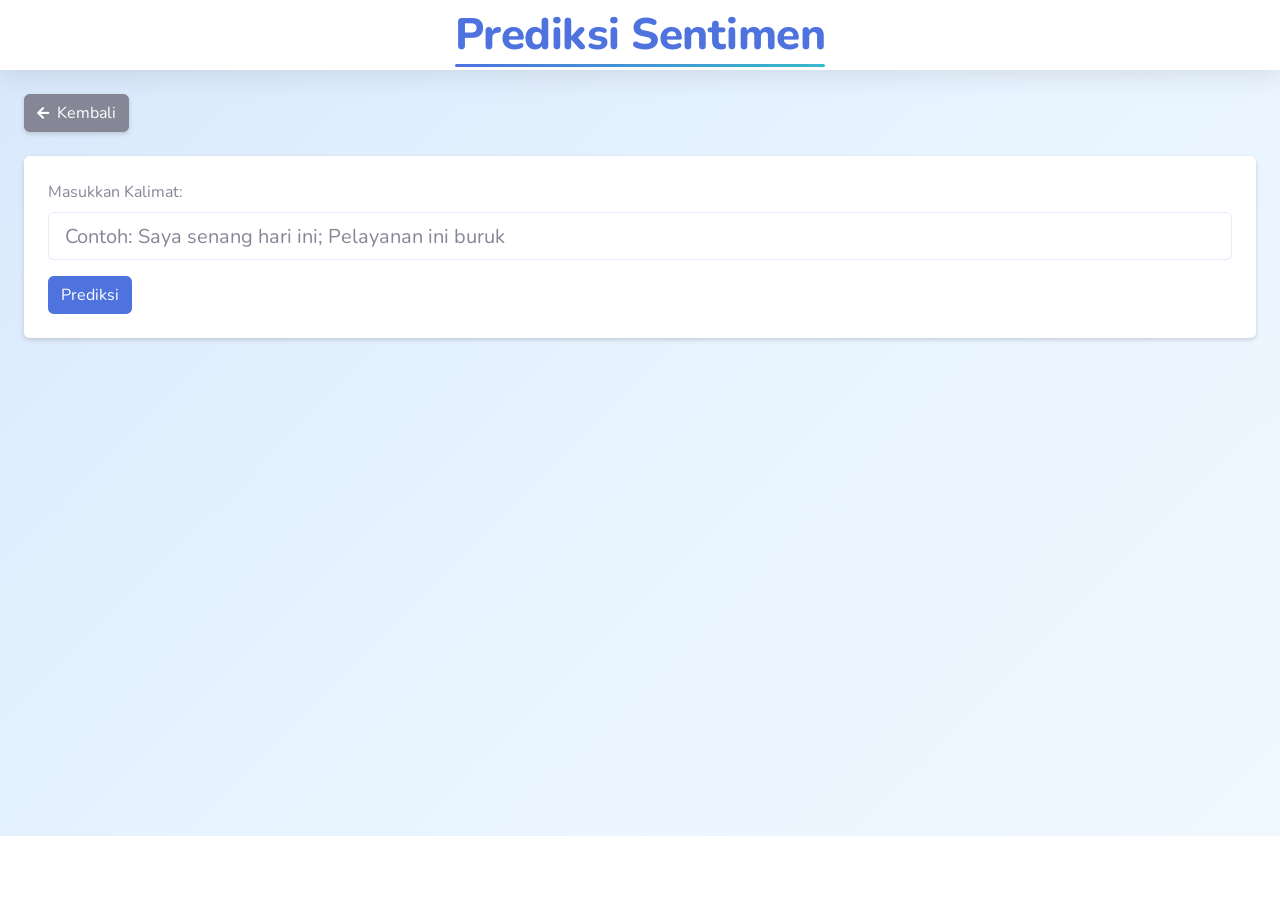
<file: prediksi.html>
<!DOCTYPE html>
<html lang="en">

<head>

    <meta charset="utf-8">
    <meta http-equiv="X-UA-Compatible" content="IE=edge">
    <meta name="viewport" content="width=device-width, initial-scale=1, shrink-to-fit=no">
    <meta name="description" content="">
    <meta name="author" content="">

    <title>Danantara - Prediksi</title>

    <!-- Custom fonts for this template-->
    <link href="vendor/fontawesome-free/css/all.min.css" rel="stylesheet" type="text/css">
    <link
        href="https://fonts.googleapis.com/css?family=Nunito:200,200i,300,300i,400,400i,600,600i,700,700i,800,800i,900,900i"
        rel="stylesheet">

    <!-- Custom styles for this template-->
    <link href="css/sb-admin-2.min.css" rel="stylesheet">
    <link href="css/custom.css" rel="stylesheet">

</head>

<body id="page-top">

    <!-- Page Wrapper -->
    <div id="wrapper">

        <!-- Content Wrapper -->
        <div id="content-wrapper" class="d-flex flex-column">

            <!-- Main Content -->
            <div id="content">

                <!-- Topbar -->
                <nav class="navbar navbar-expand navbar-light bg-white topbar mb-4 static-top shadow">

                    <!-- Page Title - Centered -->
                    <div class="d-flex align-items-center justify-content-center w-100">
                        <h1 class="h3 mb-0 text-gray-800 dashboard-title">Prediksi Sentimen</h1>
                    </div>

                    <!-- Topbar Navbar -->
                    <ul class="navbar-nav ml-auto">
                    </ul>

                </nav>
                <!-- End of Topbar -->

                <!-- Begin Page Content -->
                <div class="container-fluid">

                    <!-- Centered page heading -->
                    <div class="d-flex align-items-center justify-content-between mb-4" style="position: relative;">
                        <a href="index.html" class="btn btn-secondary shadow-sm" style="display: inline-flex; align-items: center; gap: 8px;">
                            <i class="fas fa-arrow-left fa-sm"></i> Kembali
                        </a>
                    </div>

                    <!-- Sentiment search card (main area) -->
                    <div class="row mb-4">
                        <div class="col-lg-12">
                            <div class="card shadow-sm rounded">
                                <div class="card-body p-4">
                                    <div class="form-group">
                                        <label for="sentimentSearchInput">Masukkan Kalimat:</label>
                                        <input id="sentimentSearchInput" class="form-control form-control-lg" placeholder="Contoh: Saya senang hari ini; Pelayanan ini buruk">
                                    </div>
                                    <div class="d-flex align-items-start">
                                        <button id="searchBtn" class="btn btn-primary">Prediksi</button>
                                        <div id="searchResult" class="mt-3 ml-3" style="flex:1"></div>
                                    </div>
                                    <!-- Hidden file input kept for upload functionality -->
                                    <input type="file" id="fileInput" accept=".csv,application/json" style="display:none">
                                </div>
                            </div>
                        </div>
                    </div>

                    <!-- Content Row -->
                    <div class="row">

                        <!-- Remaining content is identical to index -->

                    </div>

                    <!-- Area chart, pie chart, uploaded data table, and scripts are identical to index.html -->

                </div>
                <!-- /.container-fluid -->

            </div>
            <!-- End of Main Content -->

            <!-- Footer -->
            <footer class="sticky-footer bg-white">
                <div class="container my-auto">
                    <div class="copyright text-center my-auto">
                    </div>
                </div>
            </footer>
            <!-- End of Footer -->

        </div>
        <!-- End of Content Wrapper -->

    </div>
    <!-- End of Page Wrapper -->

    <!-- Scroll to Top Button-->
    <a class="scroll-to-top rounded" href="#page-top">
        <i class="fas fa-angle-up"></i>
    </a>

    <!-- Logout Modal-->
    <div class="modal fade" id="logoutModal" tabindex="-1" role="dialog" aria-labelledby="exampleModalLabel"
        aria-hidden="true">
        <div class="modal-dialog" role="document">
            <div class="modal-content">
                <div class="modal-header">
                    <h5 class="modal-title" id="exampleModalLabel">Ready to Leave?</h5>
                    <button class="close" type="button" data-dismiss="modal" aria-label="Close">
                        <span aria-hidden="true">×</span>
                    </button>
                </div>
                <div class="modal-body">Select "Logout" below if you are ready to end your current session.</div>
                <div class="modal-footer">
                    <button class="btn btn-secondary" type="button" data-dismiss="modal">Cancel</button>
                    <a class="btn btn-primary" href="login.html">Logout</a>
                </div>
            </div>
        </div>
    </div>

    <!-- Bootstrap core JavaScript-->
    <script src="vendor/jquery/jquery.min.js"></script>
    <script src="vendor/bootstrap/js/bootstrap.bundle.min.js"></script>

    <!-- Core plugin JavaScript-->
    <script src="vendor/jquery-easing/jquery.easing.min.js"></script>

    <!-- Custom scripts for all pages-->
    <script src="js/sb-admin-2.min.js"></script>

    <!-- Page level plugins -->
    <script src="vendor/chart.js/Chart.min.js"></script>

    <!-- Page level custom scripts -->
    <script src="js/demo/chart-area-demo.js"></script>
    <script src="js/demo/chart-pie-demo.js"></script>

    <!-- Prediksi berbasis data upload: lookup kata/kalimat → label sentimen -->
    <script>
        // Fungsi untuk mengubah string menjadi huruf kecil (lowercase)
        function lower(s) { return String(s || '').toLowerCase(); }
        // Fungsi untuk mengambil data yang diunggah dari sessionStorage
        function getUploaded() {
            try { const raw = sessionStorage.getItem('uploadedTableData'); if (!raw) return null; return JSON.parse(raw); } catch(e){ return null; }
        }
        // Fungsi untuk menemukan indeks kolom sentimen dalam dataset berdasarkan nama header atau konten
        function findSentimentIndex(headers, rows) {
            const hl = (headers || []).map(h => lower(h).trim());
            const terms = ['sentimen','sentiment','label','klasifikasi','class','kategori','category','hasil','result','prediksi','prediction'];
            for (const t of terms) { const i = hl.findIndex(h => h.includes(t)); if (i !== -1) return i; }
            for (let col = 0; col < (headers||[]).length; col++) {
                let posCount=0, negCount=0, valid=0; const sample = Math.min((rows||[]).length, 200);
                for (let i=0;i<sample;i++){ const v = lower(rows[i][col]).trim();
                    if (v === 'positif' || v === 'positive' || v === '1' || v === 'pos' || v === 'p' || v === 'true' || v === 'yes' || v === 'y') { posCount++; valid++; }
                    else if (v === 'negatif' || v === 'negative' || v === '0' || v === 'neg' || v === 'n' || v === 'false' || v === 'no') { negCount++; valid++; }
                }
                if (valid > sample * 0.3) return col;
            }
            return -1;
        }
        // Fungsi untuk mengonversi nilai teks menjadi indikator numerik sentimen (1 untuk positif, -1 untuk negatif)
        function sentimentVal(v) {
            const s = lower(v).trim();
            if (s === 'positif' || s === 'positive' || s === '1' || s === 'pos' || s === 'p' || s === 'true' || s === 'yes' || s === 'y') return 1;
            if (s === 'negatif' || s === 'negative' || s === '0' || s === 'neg' || s === 'n' || s === 'false' || s === 'no') return -1;
            return 0;
        }
        // Fungsi untuk memprediksi sentimen suatu teks berdasarkan kemunculannya di dataset yang diunggah
        function predictFromDataset(text) {
            const data = getUploaded(); if (!data || !data.rows || !data.rows.length) return { label: null, pos:0, neg:0, total:0, matches:[] };
            const headers = data.header || []; const rows = data.rows || [];
            const idx = findSentimentIndex(headers, rows); if (idx === -1) return { label: null, pos:0, neg:0, total:rows.length, matches:[] };
            const q = lower(text).trim(); if (!q) return { label: null, pos:0, neg:0, total:rows.length, matches:[] };
            let pos=0, neg=0; const matches=[];
            for (let i=0;i<rows.length;i++){ const r = rows[i]; const cellsLower = r.map(c => lower(c));
                if (cellsLower.some(c => c.includes(q))) { const sv = sentimentVal(r[idx]); if (sv>0) pos++; else if (sv<0) neg++; matches.push(i); }
            }
            let label;

                if (pos === 0 && neg === 0) {
                     label = 'Data tidak ditemukan';
                } else {
                     label = pos >= neg ? 'Positif' : 'Negatif';
                    }

                return { label, pos, neg, total: rows.length, matches };
                }

        // Fungsi utama untuk menangani proses pencarian dan menampilkan hasil prediksi di UI
        function performSentimentSearch() {
            const out = document.getElementById('searchResult');
            const q = (document.getElementById('sentimentSearchInput') || {}).value || '';
            if (!out) return;
            if (!q.trim()) {
                out.innerHTML = '<div class="text-muted">Masukkan kalimat untuk diprediksi.</div>';
                return;
            }

            const r = predictFromDataset(q);
            if (!r.label) { out.innerHTML = '<div class="alert alert-warning">Tidak ada data atau kolom sentimen tidak ditemukan.</div>'; return; }
            let badgeClass;
            if (r.label === 'Positif') {
                badgeClass = 'badge-success';
            } else if (r.label === 'Negatif') {
                badgeClass = 'badge-danger';
            } else {
                badgeClass = 'badge-warning'; // untuk "Tidak ditemukan"
            }
            let html = '';
            html += `<div class="alert alert-light border">`;
            html += `<div class="mb-2">Prediksi: <span class="badge ${badgeClass}">${r.label}</span></div>`;
            html += `<div class="small text-muted mb-2">Cocok: Positif ${r.pos}, Negatif ${r.neg}</div>`;
            // if (r.matches.length) html += `<div class="small text-muted">Ditemukan pada ${r.matches.length} baris.</div>`;
            // html += `</div>`;
            out.innerHTML = html;
        }

        document.addEventListener('DOMContentLoaded', function () {
            const btn = document.getElementById('searchBtn');
            if (btn) btn.addEventListener('click', performSentimentSearch);
            const input = document.getElementById('sentimentSearchInput');
            if (input) input.addEventListener('keydown', function (e) { if (e.key === 'Enter') { e.preventDefault(); performSentimentSearch(); } });
        });
    </script>

    <script>
        // Mendukung kartu yang dapat diklik untuk navigasi menggunakan keyboard dan mouse
        document.addEventListener('DOMContentLoaded', function () {
            document.querySelectorAll('.clickable-card').forEach(function (el) {
                el.style.cursor = 'pointer';
                el.addEventListener('click', function () {
                    const h = el.getAttribute('data-href'); if (h) window.location.href = h;
                });
                el.addEventListener('keydown', function (e) {
                    if (e.key === 'Enter' || e.key === ' ') { e.preventDefault(); const h = el.getAttribute('data-href'); if (h) window.location.href = h; }
                });
            });
        });
    </script>

    <!-- Memperbarui grafik lingkaran/area dari data yang diunggah jika tersedia -->
    <script>
        // Fungsi untuk menghitung jumlah Positif dan Negatif dari payload data
        function getPosNegCountsFromPayload(payload) {
            if (!payload || !payload.rows || !payload.rows.length) return { pos: 0, neg: 0, total: 0 };
            const headers = payload.header || [];
            const rows = payload.rows || [];
            const headersLower = headers.map(h => String(h).toLowerCase());
            const positiveRegex = /^\s*(1|true|yes|y|pos|positif|positive)\s*$/i;
            const negativeRegex = /^\s*(0|false|no|n|negatif|negative|neg)\s*$/i;

            const candidates = ['positif', 'positive', 'pos', 'label', 'sentiment', 'result', 'class', 'status', 'kategori', 'category'];
            let colIndex = -1;
            for (const c of candidates) {
                const idx = headersLower.findIndex(h => h.includes(c));
                if (idx !== -1) { colIndex = idx; break; }
            }

            let pos = 0, neg = 0;
            if (colIndex !== -1) {
                for (const r of rows) {
                    const v = r[colIndex] == null ? '' : String(r[colIndex]).trim();
                    if (positiveRegex.test(v)) pos++;
                    else if (negativeRegex.test(v)) neg++;
                }
            } else {
                for (const r of rows) {
                    let rowPos = false, rowNeg = false;
                    for (const c of r) {
                        const s = String(c == null ? '' : c).trim();
                        if (!rowPos && positiveRegex.test(s)) rowPos = true;
                        if (!rowNeg && negativeRegex.test(s)) rowNeg = true;
                    }
                    if (rowPos) pos++;
                    else if (rowNeg) neg++;
                }
            }
            return { pos: pos, neg: neg, total: rows.length };
        }

        // Fungsi untuk memperbarui semua grafik di halaman berdasarkan data di penyimpanan
        function updateChartsFromStorage() {
            try {
                const raw = sessionStorage.getItem('uploadedTableData');
                if (!raw) return;
                const payload = JSON.parse(raw);
                const counts = getPosNegCountsFromPayload(payload);

                if (typeof myPieChart !== 'undefined' && myPieChart && myPieChart.data) {
                    myPieChart.data.labels = ['Positif','Negatif'];
                    myPieChart.data.datasets[0].data = [counts.pos, counts.neg];
                    myPieChart.update();
                }

                if (typeof myLineChart !== 'undefined' && myLineChart && myLineChart.data) {
                    myLineChart.data.labels = ['Positif','Negatif'];
                    myLineChart.data.datasets[0].data = [counts.pos, counts.neg];
                    if (myLineChart.options && myLineChart.options.scales && myLineChart.options.scales.yAxes) {
                        const maxVal = Math.max(counts.pos, counts.neg, 1);
                        myLineChart.options.scales.yAxes[0].ticks.suggestedMax = Math.ceil(maxVal * 1.2);
                    }
                    myLineChart.update();
                }
            } catch (e) { console.warn('updateChartsFromStorage error', e); }
        }

        document.addEventListener('DOMContentLoaded', function () { try { updateChartsFromStorage(); } catch(e){} });
        window.addEventListener('storage', function (e) { if (e.key === 'uploadedTableData') updateChartsFromStorage(); });
    </script>

    <script>
        // consume topbar search on Prediksi page (gunakan prediksi baru)
        document.addEventListener('DOMContentLoaded', function () {
            try {
                const q = sessionStorage.getItem('topbar_search');
                const t = sessionStorage.getItem('topbar_search_target');
                if (q && t === 'prediksi') {
                    const inp = document.getElementById('sentimentSearchInput'); if (inp) inp.value = q;
                    setTimeout(function () { try { performSentimentSearch(); } catch (e) {} }, 50);
                    sessionStorage.removeItem('topbar_search'); sessionStorage.removeItem('topbar_search_target');
                }
            } catch (e) { }
        });
    </script>

</body>

</html>
</file>
<file: css/custom.css>
/* Gradient background yang lebih menarik */
#content-wrapper {
  background: linear-gradient(135deg, #d8e8fb 0%, #e8f4ff 50%, #f0f8ff 100%) !important; 
  min-height: 100vh;
}

/* ============ DASHBOARD TITLE STYLING ============ */
.dashboard-title {
  position: relative;
  font-weight: 800 !important;
  color: #4e73df !important;
  font-size: 2.75rem !important;
  letter-spacing: -0.5px;
  padding: 8px 12px;
  display: inline-block;
}

/* Underline effect - always visible */
.dashboard-title::after {
  content: '';
  position: absolute;
  bottom: 2px;
  left: 12px;
  right: 12px;
  height: 3px;
  background: linear-gradient(90deg, #4e73df, #36b9cc);
  border-radius: 2px;
}

/* Small UI tweaks for sentiment distribution card dengan animasi */
    .sentiment-summary-box { 
      background:linear-gradient(135deg, #f0f4ff, #f5f9ff); 
      padding:12px 16px; 
      border-radius:10px;
      border: 1px solid rgba(78,115,223,0.1);
      transition: all 0.3s ease;
    }
    .sentiment-summary-box:hover {
      background:linear-gradient(135deg, #f5f9ff, #fafcff);
      box-shadow: 0 2px 8px rgba(78,115,223,0.1);
    }
    .sentiment-badge { 
      font-size:0.85rem; 
      color:#fff; 
      font-weight:700; 
      padding:4px 12px; 
      border-radius:18px; 
      display:inline-block;
      transition: all 0.3s ease;
    }
    .sentiment-badge:hover {
      transform: scale(1.05);
    }
    .sentiment-badge.pos { 
      background: linear-gradient(135deg, #1cc88a, #12a86b);
      box-shadow: 0 2px 8px rgba(28,200,138,0.3);
    }
    .sentiment-badge.neg { 
      background: linear-gradient(135deg, #e74a3b, #c83b2c);
      box-shadow: 0 2px 8px rgba(231,74,59,0.3);
    }
    /* Combined summary bar above line chart */
    .dist-summary { 
      background: linear-gradient(135deg, #f8fafc, #f5f8fd);
      border-radius: 10px; 
      padding: 16px 24px; 
      display: flex; 
      align-items: center; 
      justify-content: center; 
      gap: 32px;
      border: 1px solid rgba(78,115,223,0.1);
      transition: all 0.3s ease;
      box-shadow: 0 2px 8px rgba(0,0,0,0.04);
    }
    .dist-summary:hover {
      background: linear-gradient(135deg, #f5f8fd, #f0f6ff);
      border-color: rgba(78,115,223,0.15);
      box-shadow: 0 4px 12px rgba(78,115,223,0.08);
    }
    .percent-pill { 
      display: inline-block; 
      padding: 8px 16px; 
      border-radius: 20px; 
      font-weight: 700; 
      font-size: 0.9rem;
      transition: all 0.3s cubic-bezier(0.4, 0, 0.2, 1);
      box-shadow: 0 2px 8px rgba(0,0,0,0.06);
    }
    .percent-pill:hover {
      transform: translateY(-2px);
      box-shadow: 0 4px 12px rgba(0,0,0,0.1);
    }
    .percent-pill.pos { 
      background: linear-gradient(135deg, rgba(28,200,138,0.12), rgba(28,200,138,0.06)); 
      color: #1cc88a;
      border: 1.5px solid rgba(28,200,138,0.25);
    }
    .percent-pill.pos:hover {
      background: linear-gradient(135deg, rgba(28,200,138,0.18), rgba(28,200,138,0.1));
      box-shadow: 0 4px 12px rgba(28,200,138,0.2);
    }
    .percent-pill.neg { 
      background: linear-gradient(135deg, rgba(231,74,59,0.12), rgba(231,74,59,0.06)); 
      color: #e74a3b;
      border: 1.5px solid rgba(231,74,59,0.25);
    }
    .percent-pill.neg:hover {
      background: linear-gradient(135deg, rgba(231,74,59,0.18), rgba(231,74,59,0.1));
      box-shadow: 0 4px 12px rgba(231,74,59,0.2);
    }
    .export-pdf-btn { 
      background: linear-gradient(135deg, #6f42c1, #5a3699); 
      border-color:#5a3699; 
      color:#fff;
      transition: all 0.3s ease;
    }
    .export-pdf-btn:hover {
      background: linear-gradient(135deg, #5a3699, #4a2d80);
      box-shadow: 0 4px 12px rgba(111,66,193,0.3);
      transform: translateY(-2px);
    }
    .chart-callout { 
      color:#fff; 
      font-weight:700; 
      font-size:0.85rem;
    }
    /* Confusion matrix card styles dengan gradient */
    .confusion-grid { display:grid; grid-template-columns:1fr 1fr; gap:12px; }
    .confusion-cell { background:#f8fafc; border-radius:12px; padding:12px 18px; min-height:84px; display:flex; flex-direction:column; align-items:center; justify-content:center; transition: all 0.3s ease; border: 2px solid transparent; }
    .confusion-cell.positive { background:linear-gradient(135deg, rgba(28,200,138,0.12), rgba(28,200,138,0.05)); border-color: rgba(28,200,138,0.2); }
    .confusion-cell.negative { background:linear-gradient(135deg, rgba(231,74,59,0.12), rgba(231,74,59,0.05)); border-color: rgba(231,74,59,0.2); }
    .confusion-cell:hover { transform: translateY(-3px); box-shadow: 0 4px 12px rgba(0,0,0,0.1); }
    .confusion-num { font-size:1.6rem; font-weight:800; color:#2f4f4f; }
    .confusion-label { font-size:0.85rem; color:#6c757d; margin-top:4px; }
    .metrics-row { display:flex; gap:12px; margin-top:14px; }
    .metric-pill { flex:1; background:linear-gradient(135deg, #f1f5f9, #e8f1f8); border-radius:10px; padding:12px; text-align:center; transition: all 0.3s ease; border: 1px solid rgba(78,115,223,0.1); }
    .metric-pill:hover { background:linear-gradient(135deg, #e8f1f8, #dfe9f3); box-shadow: 0 2px 8px rgba(78,115,223,0.15); }
    .metric-pill .metric-value { font-size:1.3rem; font-weight:800; color:#2b6cb0; }
    .metric-pill .metric-label { font-size:0.85rem; color:#6c757d; }
    .card .chart-bar { flex:1 1 auto; display:flex; }
    .card .chart-bar canvas { width:100% !important; height:100% !important; max-height:600px; }
    
    /* Card header dengan gradient background */
    .card-header {
      background: linear-gradient(135deg, rgba(78,115,223,0.05), rgba(78,115,223,0.02)) !important;
      border-bottom: 2px solid rgba(223, 129, 78, 0.1);
      transition: all 0.3s ease;
    }
    
    .card-header h6 {
      font-weight: 800;
      letter-spacing: 0.5px;
      transition: color 0.3s ease;
    }
    
    .card:hover .card-header {
      background: linear-gradient(135deg, rgba(78,115,223,0.08), rgba(78,115,223,0.04)) !important;
      border-bottom-color: rgba(78,115,223,0.15);
    }
    
    /* Make confusion grid fill available vertical space and distribute rows equally */
    .confusion-grid { display:grid; grid-template-columns:1fr 1fr; gap:12px; flex:1 1 auto; grid-auto-rows:1fr; align-items:stretch; }
    .confusion-grid .confusion-cell { display:flex; flex-direction:column; justify-content:center; align-items:center; padding:24px 18px; border-radius:12px; }
    /* Make metrics stick to the bottom and be evenly sized */
    .metrics-row { margin-top:12px; display:flex; gap:12px; align-items:stretch; }
    .metrics-row .metric-pill { display:flex; flex-direction:column; justify-content:center; align-items:center; padding:14px; }
    /* Ensure card-body is flex column so grid grows and metrics sit at bottom */
    .card .card-body { display:flex; flex-direction:column; }
    .card .card-body > .confusion-grid { margin-bottom:12px; }
    .metrics-row { margin-top:auto; }
    /* Force identical card height for the two comparison panels on wide screens */
    .confusion-card { display:flex; flex-direction:column; }
    .confusion-card > .card-body { flex:1 1 auto; display:flex; flex-direction:column; }
    
    @media (min-width:992px) {
        .confusion-card { min-height:560px; }
    }
    /* Stat card visual refresh (only for the four small cards) */
    .stat-card { display:flex; align-items:center; gap:12px; }
    .stat-icon { width:48px; height:48px; border-radius:10px; color:#fff; display:flex; align-items:center; justify-content:center; font-size:1.15rem; box-shadow: 0 2px 6px rgba(0,0,0,0.08); transition: transform 0.3s ease, box-shadow 0.3s ease;} 
    .stat-value { font-size:1.375rem; font-weight:800; line-height:1; }
    .stat-sub { font-size:0.78rem; color:#6c757d; margin-top:3px; }
    .stat-pill { display:inline-block; padding:4px 10px; border-radius:999px; font-weight:700; font-size:0.75rem; }
    /* Color variants with gradients */
    .stat-icon.primary { background: linear-gradient(135deg,#4e73df,#224abe); }
    .stat-icon.success { background: linear-gradient(135deg,#1cc88a,#12a86b); }
    .stat-icon.danger { background: linear-gradient(135deg,#e74a3b,#c83b2c); }
    .stat-icon.info { background: linear-gradient(135deg,#36b9cc,#2aa2b5); }
    
    /* Hover effect untuk stat icons */
    .stat-icon:hover {
      transform: scale(1.15) rotate(5deg);
      box-shadow: 0 4px 12px rgba(0,0,0,0.15);
    }
    
    /* Card hover animation */
    .card {
      transition: all 0.3s cubic-bezier(0.4, 0, 0.2, 1);
      border: none;
      box-shadow: 0 1px 3px rgba(0,0,0,0.08);
    }
    
    .card:hover {
      box-shadow: 0 8px 24px rgba(0,0,0,0.12);
      transform: translateY(-2px);
    }
    
    /* Animated background overlay for cards */
    .card:before {
      content: '';
      position: absolute;
      top: 0;
      left: -100%;
      width: 100%;
      height: 100%;
      background: linear-gradient(90deg, transparent, rgba(255,255,255,0.1), transparent);
      transition: left 0.5s;
      pointer-events: none;
    }
    
    .card:hover:before {
      left: 100%;
    }
    
    /* subtle right-side chevron for clickable cards - updated color to blue */
    .clickable-card .card-body:after { content: "\f054"; font-family: 'Font Awesome 5 Free'; font-weight:900; position:absolute; right:18px; top:18px; color: #4e73df; font-size:18px; transition: all 0.3s ease; }
    .clickable-card:hover .card-body:after { color: #2e59d9; right:14px; }
    .clickable-card { cursor:pointer; }

    /* Table sentiment badges: larger boxes dengan animasi */
    .sent-badge {
      display: inline-flex;
      align-items: center;
      justify-content: center;
      padding: 8px 18px;
      min-width: 96px;
      height: 44px;
      border-radius: 999px;
      font-weight: 700;
      font-size: 1.10rem;
      line-height: 1;
      transition: all 0.3s ease;
      box-shadow: 0 2px 8px rgba(0,0,0,0.08);
    }
    .sent-badge.pos { 
      background: linear-gradient(135deg, rgba(28,200,138,0.15), rgba(28,200,138,0.08)); 
      color: #1cc88a;
      border: 1.5px solid rgba(28,200,138,0.3);
    }
    .sent-badge.neg { 
      background: linear-gradient(135deg, rgba(231,74,59,0.15), rgba(231,74,59,0.08)); 
      color: #e74a3b;
      border: 1.5px solid rgba(231,74,59,0.3);
    }
    
    .sent-badge:hover {
      transform: scale(1.08);
      box-shadow: 0 4px 12px rgba(0,0,0,0.12);
    }
    
    .sent-badge.pos:hover { box-shadow: 0 4px 16px rgba(28,200,138,0.25); }
    .sent-badge.neg:hover { box-shadow: 0 4px 16px rgba(231,74,59,0.25); }

    /* Table styling tweaks untuk uploaded data table dengan hover effects */
    #uploadedTable { border-collapse: separate; border-spacing: 0; }
    /* Table header styling: larger, uppercase, subtle accent underline */
    #uploadedTable thead th {
      background: transparent;
      color: #51608a;
      font-weight: 800;
      font-size: 1rem;
      text-transform: uppercase;
      letter-spacing: 0.06em;
      padding: 18px 18px;
      vertical-align: middle;
      transition: all 0.3s ease;
    }
    #uploadedTable thead th:hover {
      color: #2b4770;
      background: transparent;
    }
    #uploadedTable thead th::after {
      content: '';
      position: absolute;
      left: 22px;
      right: 22px;
      bottom: 8px;
      height: 4px;
      border-radius: 3px;
      background: linear-gradient(90deg, rgba(78,115,223,0.14), rgba(108,92,231,0.12));
      opacity: 0.85;
    }

    /* Body cells: more breathing room dan softer borders dengan smooth transitions */
    #uploadedTable tbody td { 
      vertical-align: middle; 
      padding: 18px; 
      color: #495057;
      transition: all 0.2s ease;
    }
    #uploadedTable .table-bordered td, #uploadedTable .table-bordered th { 
      border-color: rgba(37,55,88,0.06);
      transition: border-color 0.2s ease;
    }
    #uploadedTable tbody tr {
      transition: all 0.2s ease;
    }
    #uploadedTable tbody tr:hover { 
      background: linear-gradient(90deg, rgba(78,115,223,0.04), rgba(78,115,223,0.02));
      box-shadow: inset 4px 0 10px rgba(78,115,223,0.1);
    }
    #uploadedTable tbody tr:hover td {
      color: #2f3b4a;
    }

    /* Make the Sentimen header pop a bit */
    #uploadedTable thead th:last-child { color: #37517e; text-align:center; font-size:1.05rem; font-weight:900; }

    /* Slightly emphasize the first column label (Komentar) */
    #uploadedTable thead th:first-child { color: #2b4770; font-size:1.25rem; font-weight:900; }

    /* Small responsive tweak: reduce header underline on small screens */
    @media (max-width: 768px) {
      #uploadedTable thead th::after { left: 12px; right: 12px; bottom: 6px; height:3px; }
    }

    /* Make comment text larger, bolder and easier to read */
    #uploadedTable tbody td:first-child {
      font-size: 1.40rem;
      line-height: 1.6;
      color: #2f3b4a;
      padding-top: 20px;
      padding-bottom: 20px;
    }

    /* Center the Sentimen column and its badge */
    #uploadedTable tbody td:last-child {
      text-align: center;
      vertical-align: middle;
      white-space: nowrap;
    }
    #uploadedTable tbody td:last-child .sent-badge {
      min-width: 96px;
      text-align: center;
      /* inline-flex centering applied in .sent-badge */
    }

    /* Make the Sentimen column wider so it shifts left and is less cramped */
    #uploadedTable thead th:last-child,
    #uploadedTable tbody td:last-child {
      width: 220px;
      max-width: 260px;
    }

    @media (max-width: 992px) {
      #uploadedTable thead th:last-child,
      #uploadedTable tbody td:last-child { width: 160px; max-width: 200px; }
    }

    @media (max-width: 768px) {
      /* slightly smaller on mobile but retain emphasis */
      #uploadedTable tbody td:first-child { font-size: 1.06rem; font-weight:600; }
      #uploadedTable tbody td:last-child .sent-badge { min-width: 80px; padding:6px 10px; height:38px; }
    }

    /* ============ PAGINATION & CONTROLS ============ */
    .pagination {
      transition: all 0.3s ease;
    }
    
    .pagination .page-link {
      border: 1px solid rgba(78,115,223,0.2);
      color: #4e73df;
      background: #fff;
      transition: all 0.3s cubic-bezier(0.4, 0, 0.2, 1);
      margin: 0 2px;
      border-radius: 6px;
    }
    
    .pagination .page-link:hover {
      background: linear-gradient(135deg, #4e73df, #365ace);
      color: #fff;
      border-color: #4e73df;
      transform: translateY(-2px);
      box-shadow: 0 4px 12px rgba(78,115,223,0.3);
    }
    
    .pagination .page-item.active .page-link {
      background: linear-gradient(135deg, #4e73df, #365ace);
      border-color: #365ace;
      box-shadow: 0 2px 8px rgba(78,115,223,0.2);
    }
    
    /* Form controls styling */
    .form-control, select.form-control {
      border: 1px solid rgba(78,115,223,0.15);
      transition: all 0.3s ease;
      border-radius: 6px;
    }
    
    .form-control:focus, select.form-control:focus {
      border-color: #4e73df;
      box-shadow: 0 0 0 0.2rem rgba(78,115,223,0.25);
      background-color: #fff;
    }
    
    /* Select dropdown styling */
    select.form-control {
      background-image: url("data:image/svg+xml,%3csvg xmlns='http://www.w3.org/2000/svg' viewBox='0 0 16 16'%3e%3cpath fill='none' stroke='%234e73df' stroke-linecap='round' stroke-linejoin='round' stroke-width='2' d='M2 5l6 6 6-6'/%3e%3c/svg%3e");
      background-repeat: no-repeat;
      background-position: right 0.75rem center;
      background-size: 16px 12px;
      padding-right: 2.5rem;
      appearance: none;
    }

    /* ------------------------------------------------------------------
       Mirror uploadedTable styles untuk pages yang menggunakan #dataTable
       Ini menjaga UI yang sama tanpa mengubah JS yang target #dataTable.
       ------------------------------------------------------------------ */
    
    #dataTable { border-collapse: separate; border-spacing: 0; }
    #dataTable thead th {
      background: linear-gradient(180deg, rgba(81,96,138,0.03), transparent);
      color: #51608a;
      font-weight: 800;
      font-size: 1rem;
      text-transform: uppercase;
      letter-spacing: 0.06em;
      padding: 18px 18px;
      vertical-align: middle;
      position: relative;
      transition: all 0.3s ease;
    }
    #dataTable thead th:hover {
      color: #2b4770;
      background: linear-gradient(180deg, rgba(81,96,138,0.08), rgba(81,96,138,0.02));
    }
    #dataTable thead th::after {
      content: '';
      position: absolute;
      left: 22px;
      right: 22px;
      bottom: 8px;
      height: 4px;
      border-radius: 3px;
      background: linear-gradient(90deg, rgba(78,115,223,0.14), rgba(108,92,231,0.12));
      opacity: 0.85;
    }
    #dataTable tbody td { 
      vertical-align: middle; 
      padding: 18px; 
      color: #495057;
      transition: all 0.2s ease;
    }
    #dataTable .table-bordered td, #dataTable .table-bordered th { 
      border-color: rgba(37,55,88,0.06);
      transition: border-color 0.2s ease;
    }
    #dataTable tbody tr {
      transition: all 0.2s ease;
    }
    #dataTable tbody tr:hover { 
      background: linear-gradient(90deg, rgba(78,115,223,0.04), rgba(78,115,223,0.02));
      box-shadow: inset 4px 0 10px rgba(78,115,223,0.1);
    }
    #dataTable tbody tr:hover td {
      color: #2f3b4a;
    }
    #dataTable thead th:last-child { color: #37517e; text-align:center; font-size:1.05rem; font-weight:900; }
    #dataTable thead th:first-child { color: #2b4770; font-size:1.25rem; font-weight:900; }
    #dataTable tbody td:first-child { font-size: 1.40rem; line-height: 1.6; color: #2f3b4a; padding-top: 20px; padding-bottom: 20px; }
    #dataTable tbody td:last-child { text-align: center; vertical-align: middle; white-space: nowrap; }
    #dataTable tbody td:last-child .sent-badge { min-width: 96px; text-align: center; }

    /* Ensure the full badge styling juga applies ketika table adalah #dataTable */
    #dataTable .sent-badge {
      display: inline-flex;
      align-items: center;
      justify-content: center;
      padding: 8px 18px;
      min-width: 96px;
      height: 44px;
      border-radius: 999px;
      font-weight: 700;
      font-size: 1.10rem;
      line-height: 1;
      transition: all 0.3s ease;
      box-shadow: 0 2px 8px rgba(0,0,0,0.08);
    }
    #dataTable .sent-badge.pos { 
      background: linear-gradient(135deg, rgba(28,200,138,0.15), rgba(28,200,138,0.08)); 
      color: #1cc88a;
      border: 1.5px solid rgba(28,200,138,0.3);
    }
    #dataTable .sent-badge.neg { 
      background: linear-gradient(135deg, rgba(231,74,59,0.15), rgba(231,74,59,0.08)); 
      color: #e74a3b;
      border: 1.5px solid rgba(231,74,59,0.3);
    }
    #dataTable .sent-badge:hover {
      transform: scale(1.08);
      box-shadow: 0 4px 12px rgba(0,0,0,0.12);
    }
    #dataTable .sent-badge.pos:hover { box-shadow: 0 4px 16px rgba(28,200,138,0.25); }
    #dataTable .sent-badge.neg:hover { box-shadow: 0 4px 16px rgba(231,74,59,0.25); }

    @media (max-width: 992px) {
      #dataTable thead th:last-child,
      #dataTable tbody td:last-child { width: 160px; max-width: 200px; }
    }

    @media (max-width: 768px) {
      #dataTable tbody td:first-child { font-size: 1.06rem; font-weight:600; }
      #dataTable tbody td:last-child .sent-badge { min-width: 80px; padding:6px 10px; height:38px; }
    }

    /* ============ UPLOAD BUTTON STYLING ============ */
    #uploadBtnLabel {
      position: relative;
      padding: 10px 22px !important;
      font-size: 0.95rem !important;
      font-weight: 700 !important;
      letter-spacing: 0.3px;
      border: none !important;
      border-radius: 6px !important;
      background: linear-gradient(135deg, #4e73df 0%, #365ace 100%) !important;
      box-shadow: 0 4px 12px rgba(78,115,223,0.25) !important;
      transition: all 0.3s cubic-bezier(0.4, 0, 0.2, 1);
      color: #fff !important;
      display: inline-flex;
      align-items: center;
      gap: 8px;
      overflow: hidden;
    }
    
    /* Hover state - subtle elevation */
    #uploadBtnLabel:hover {
      background: linear-gradient(135deg, #365ace 0%, #2a4fa8 100%) !important;
      transform: translateY(-2px);
      box-shadow: 0 6px 20px rgba(78,115,223,0.3) !important;
    }
    
    /* Active state */
    #uploadBtnLabel:active {
      transform: translateY(0);
      box-shadow: 0 2px 8px rgba(78,115,223,0.2) !important;
    }
    
    /* Icon styling */
    #uploadBtnLabel i {
      font-size: 0.9rem;
      transition: transform 0.3s ease;
    }
    
    #uploadBtnLabel:hover i {
      transform: translateY(-2px);
    }
    
    /* Focus state untuk accessibility */
    #uploadBtnLabel:focus {
      outline: none;
      box-shadow: 0 6px 20px rgba(78,115,223,0.3), 0 0 0 3px rgba(78,115,223,0.15) !important;
    }
    
    /* Responsive untuk mobile */
    @media (max-width: 576px) {
      #uploadBtnLabel {
        padding: 8px 16px !important;
        font-size: 0.85rem !important;
        gap: 6px;
      }
      #uploadBtnLabel i {
        font-size: 0.8rem !important;
      }
    }

    /* Keep old fancy class for backward compatibility if needed */
    .upload-btn-fancy {
      position: relative;
      overflow: hidden;
      padding: 10px 24px !important;
      font-size: 0.95rem !important;
      font-weight: 700 !important;
      letter-spacing: 0.5px;
      border: none !important;
      border-radius: 8px !important;
      background: linear-gradient(135deg, #4e73df, #365ace) !important;
      box-shadow: 0 4px 15px rgba(78,115,223,0.3) !important;
      transition: all 0.3s cubic-bezier(0.4, 0, 0.2, 1);
      display: inline-flex;
      align-items: center;
      gap: 8px;
      color: #fff !important;
    }
    
    /* Decorative shimmer effect */
    .upload-btn-fancy::before {
      content: '';
      position: absolute;
      top: 0;
      left: -100%;
      width: 100%;
      height: 100%;
      background: linear-gradient(90deg, transparent, rgba(255,255,255,0.2), transparent);
      transition: left 0.5s ease;
      pointer-events: none;
    }
    
    .upload-btn-fancy:hover::before {
      left: 100%;
    }
    
    /* Icon animation */
    .upload-btn-fancy i {
      transition: all 0.3s ease;
      display: inline-block;
    }
    
    .upload-btn-fancy .upload-text {
      transition: all 0.3s ease;
      display: inline-block;
    }
    
    /* Hover state */
    .upload-btn-fancy:hover {
      background: linear-gradient(135deg, #365ace, #2a4fa8) !important;
      transform: translateY(-3px);
      box-shadow: 0 8px 25px rgba(78,115,223,0.4) !important;
    }
    
    .upload-btn-fancy:hover i {
      animation: uploadIconBounce 0.6s ease;
    }
    
    .upload-btn-fancy:hover .upload-text {
      letter-spacing: 1px;
    }
    
    /* Icon bounce animation */
    @keyframes uploadIconBounce {
      0%, 100% { transform: translateY(0); }
      25% { transform: translateY(-4px); }
      50% { transform: translateY(0); }
      75% { transform: translateY(-2px); }
    }
    
    /* Active state */
    .upload-btn-fancy:active {
      transform: translateY(-1px);
      box-shadow: 0 2px 10px rgba(78,115,223,0.3) !important;
    }
    
    /* Focus state untuk accessibility */
    .upload-btn-fancy:focus {
      outline: none;
      box-shadow: 0 8px 25px rgba(78,115,223,0.4), 0 0 0 3px rgba(78,115,223,0.2) !important;
    }
    
    /* Responsive untuk mobile */
    @media (max-width: 576px) {
      .upload-btn-fancy {
        padding: 8px 16px !important;
        font-size: 0.85rem !important;
        gap: 6px;
      }
      .upload-btn-fancy i {
        font-size: 0.75rem !important;
      }
    }
   /* ================= CONFUSION MATRIX MODERN ================= */

.card.confusion-card {
    border-radius: 20px;
    box-shadow: 0 2px 16px rgba(0,0,0,0.06);
}

.card.confusion-card .card-body {
    padding: 40px;
}

/* Subtitle */
.confusion-subtitle {
    font-size: 0.78rem;
    color: #9095A8;
    margin-bottom: 10px;
}

/* MATRIX LAYOUT */
.matrix-wrap {
    display: grid;
    grid-template-columns: 60px 1fr;   /* lebih lebar kiri */
    grid-template-rows: 40px 1fr;      /* header lebih tinggi */
    gap: 10px;
    width: 100%;                       /* paksa full */
}

.matrix-col-header {
    grid-column: 2;
    grid-row: 1;
    display: flex;
    flex-direction: column;
    align-items: center;
}

.pred-title {
    font-size: 0.65rem;
    font-weight: 700;
    text-transform: uppercase;
    letter-spacing: 1px;
    color: #9095A8;
    margin-bottom: 4px;
}

.col-labels {
    display: grid;
    grid-template-columns: 1fr 1fr;
    width: 100%;
    gap: 6px;
}

.col-label {
    text-align: center;
    font-size: 0.65rem;
    font-weight: 700;
    text-transform: uppercase;
    letter-spacing: 1px;
}

.col-label.pos { color: #12B886; }
.col-label.neg { color: #FA5252; }

.matrix-row-header {
    grid-column: 1;
    grid-row: 2;
    display: flex;
    align-items: center;
    justify-content: center;
}

.row-title {
    font-size: 0.6rem;
    font-weight: 700;
    text-transform: uppercase;
    letter-spacing: 1px;
    color: #9095A8;
    writing-mode: vertical-rl;
    transform: rotate(180deg);
}

/* CELLS */
.matrix-cells {
    grid-column: 2;
    grid-row: 2;
    display: grid;
    grid-template-columns: 1fr 1fr;
    grid-template-rows: 1fr 1fr;
    gap: 6px;
}

.matrix-cell {
    border-radius: 16px;
    padding: 20px 15px;   /* lebih besar */
    min-height: 100px;    /* tinggi kotak */
    display: flex;
    flex-direction: column;
    align-items: center;
    justify-content: center;
    gap: 4px;
}

.matrix-cells {
    width: 100%;
}
.col-xl-6 {
    flex: 0 0 50%;
    max-width: 50%;
}

.cell-tp, .cell-tn { background: #EBFBEE; }
.cell-fp, .cell-fn { background: #FFF5F5; }

.cell-num {
    font-size: 1.8rem;
    font-weight: 800;
    line-height: 1;
}

.cell-tp .cell-num,
.cell-tn .cell-num { color: #12B886; }

.cell-fp .cell-num,
.cell-fn .cell-num { color: #FA5252; }

.cell-tag {
    font-size: 0.65rem;
    font-weight: 700;
    text-transform: uppercase;
    letter-spacing: 0.8px;
    opacity: 0.7;
}

/* METRICS */
.metrics-grid {
    display: grid;
    grid-template-columns: 1fr 1fr;
    gap: 10px;
}

.metric-cell {
    background: #F5F7FF;
    border-radius: 12px;
    padding: 14px 16px;
    text-align: center;
}

.metric-val {
    font-size: 1.4rem;
    font-weight: 800;
    color: #3B6EF8;
    line-height: 1;
    margin-bottom: 4px;
}

.metric-label {
    font-size: 0.72rem;
    color: #9095A8;
}
</file>
